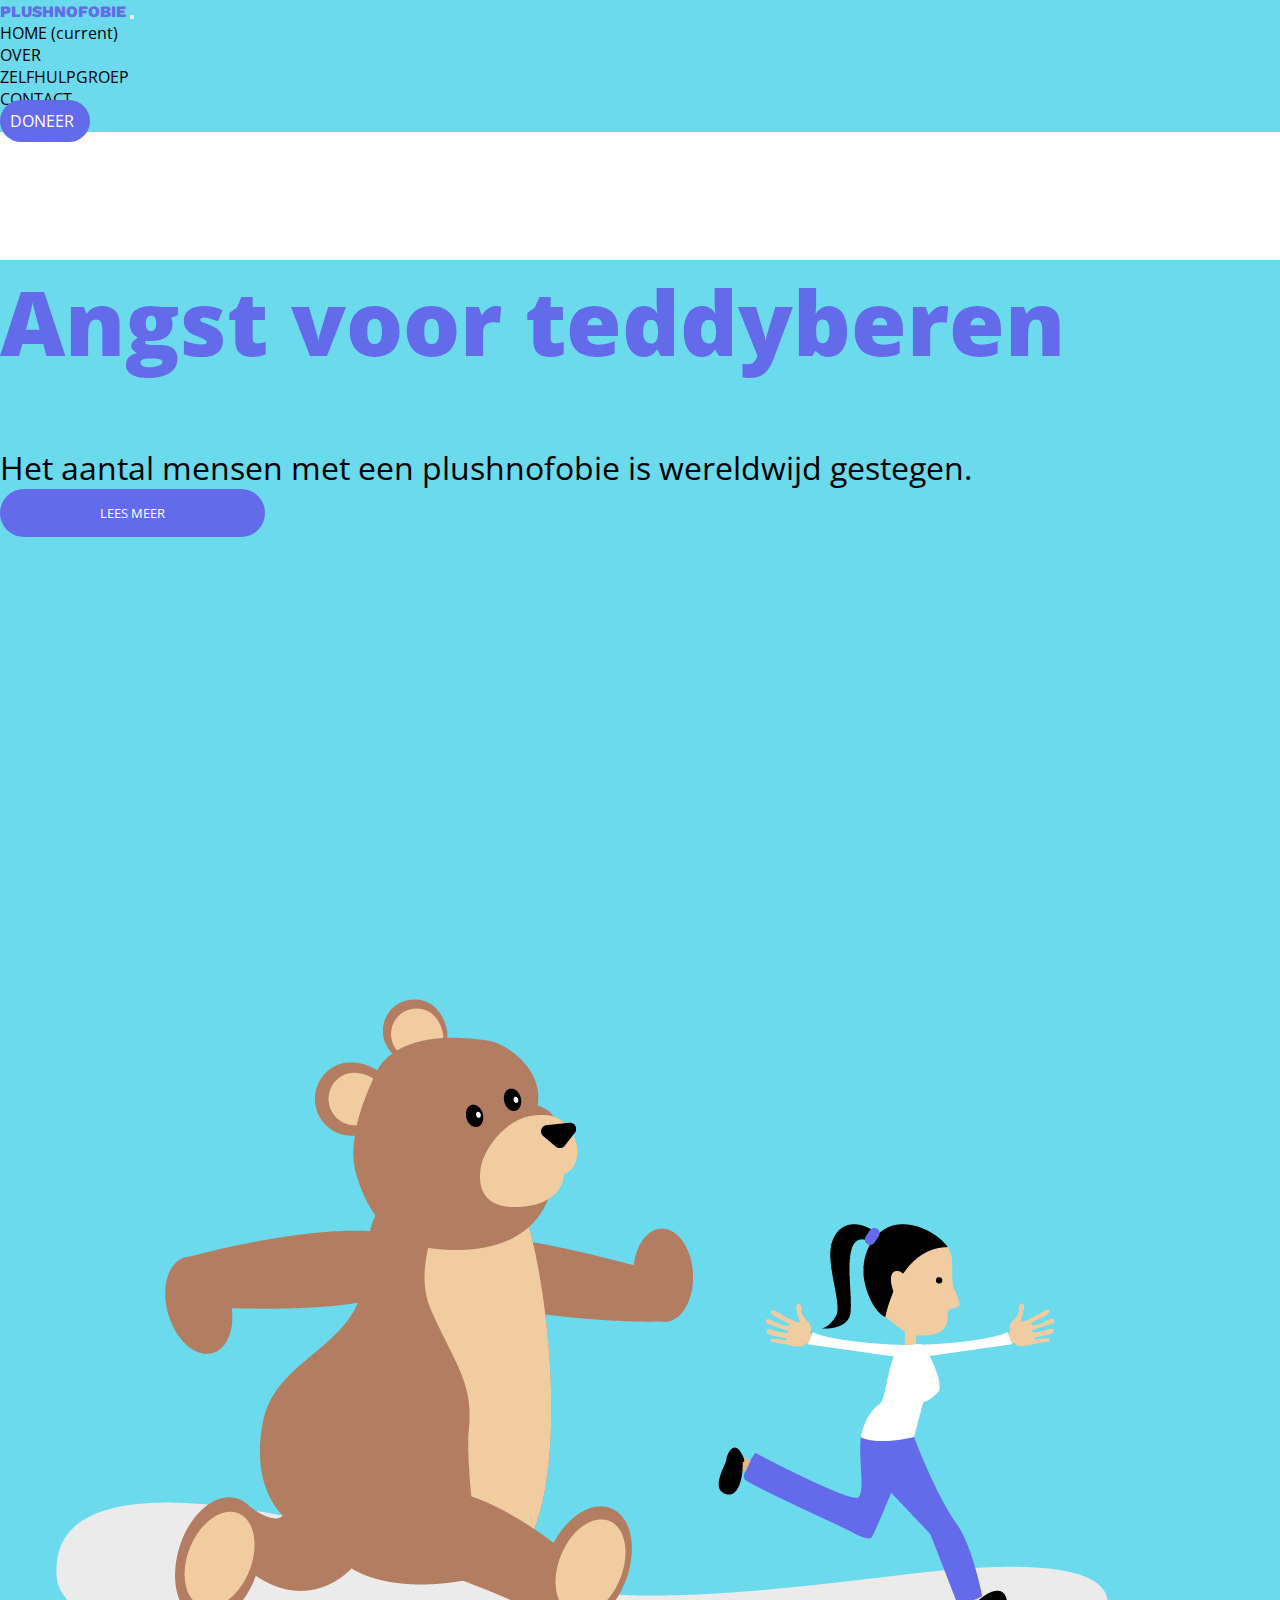
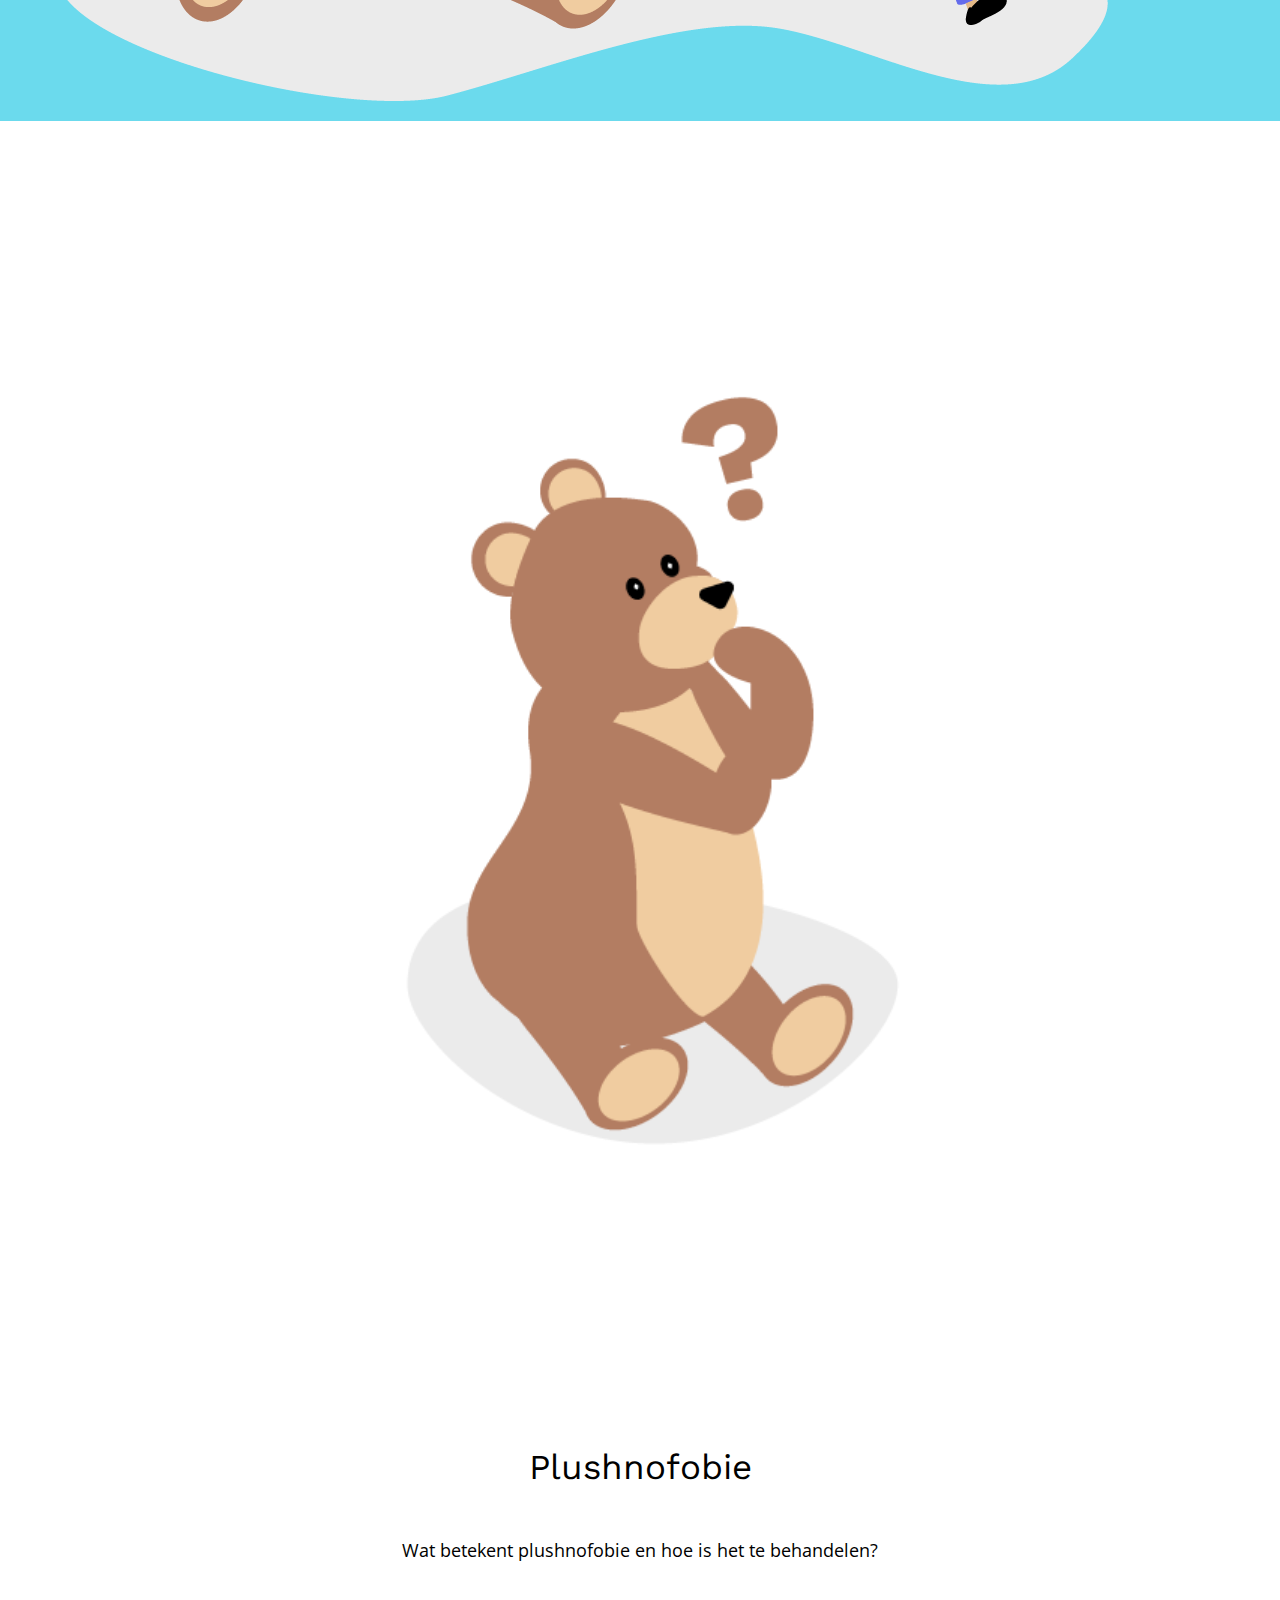
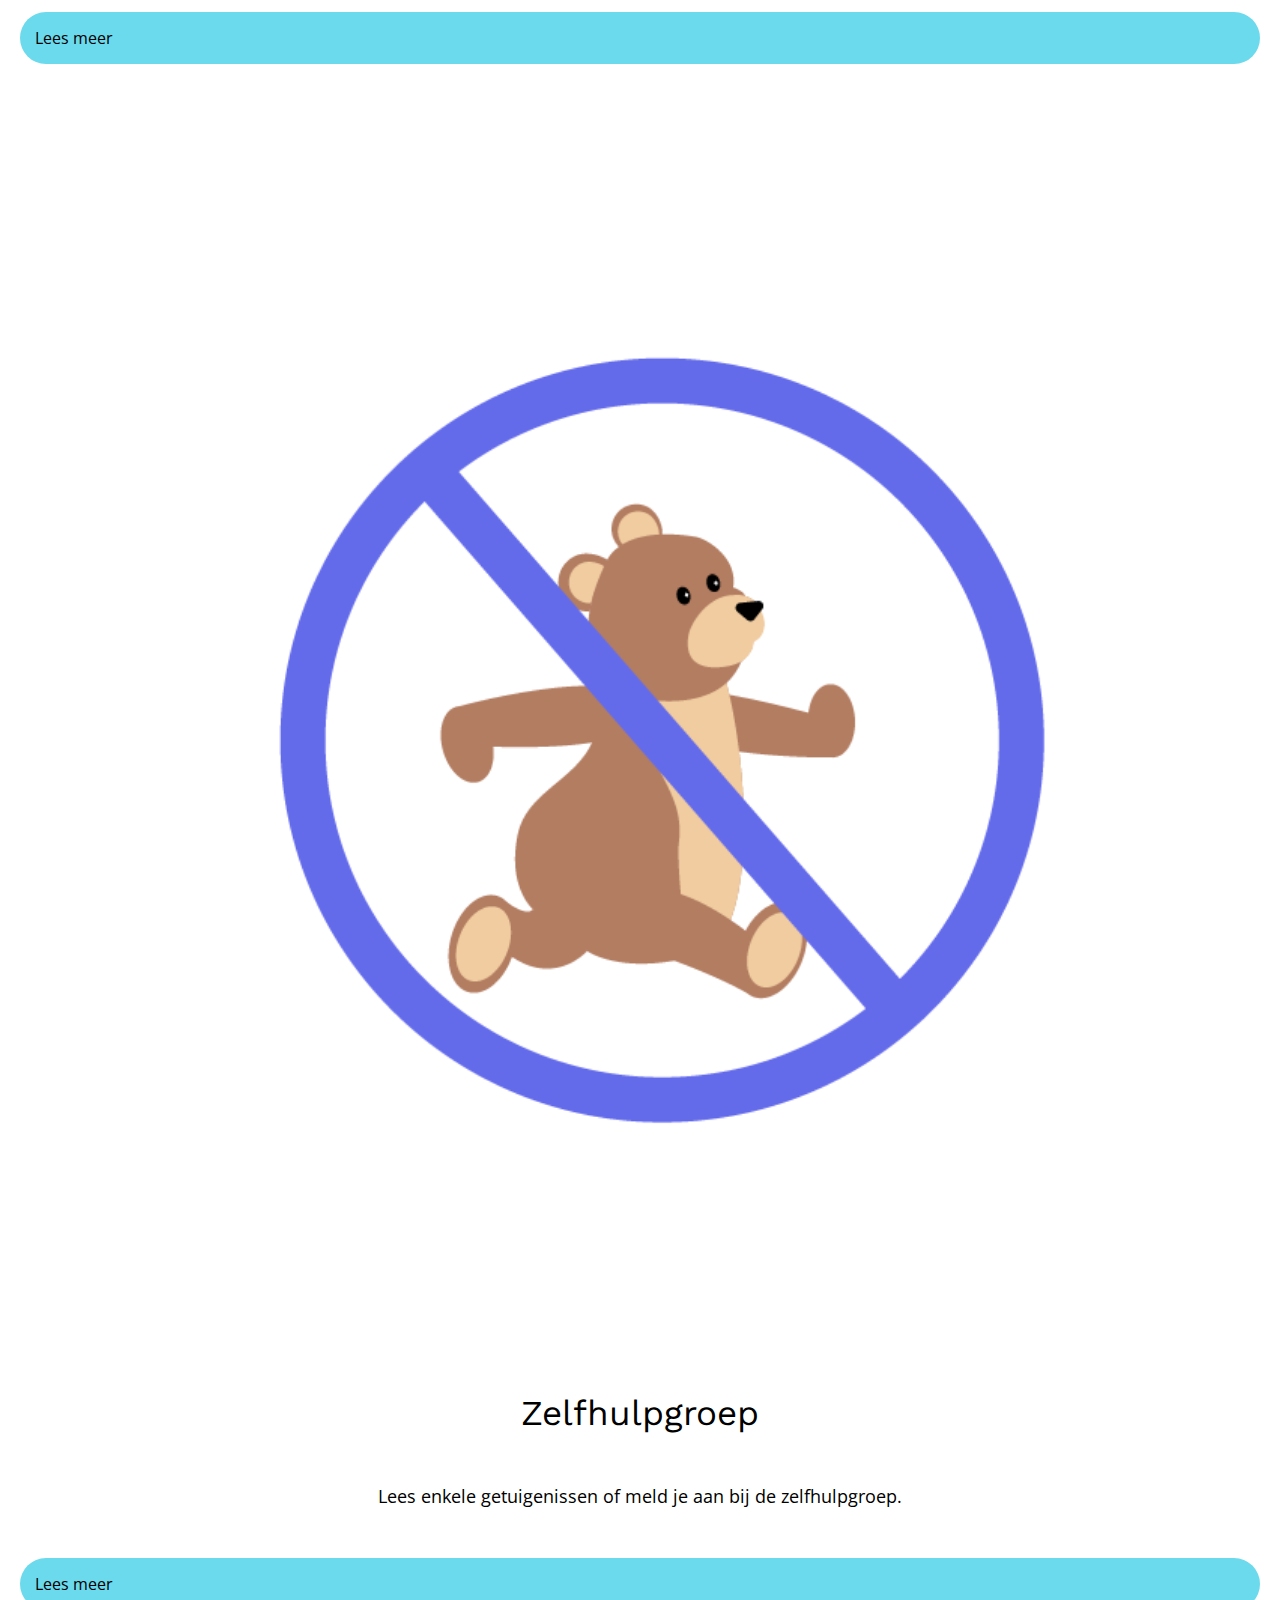
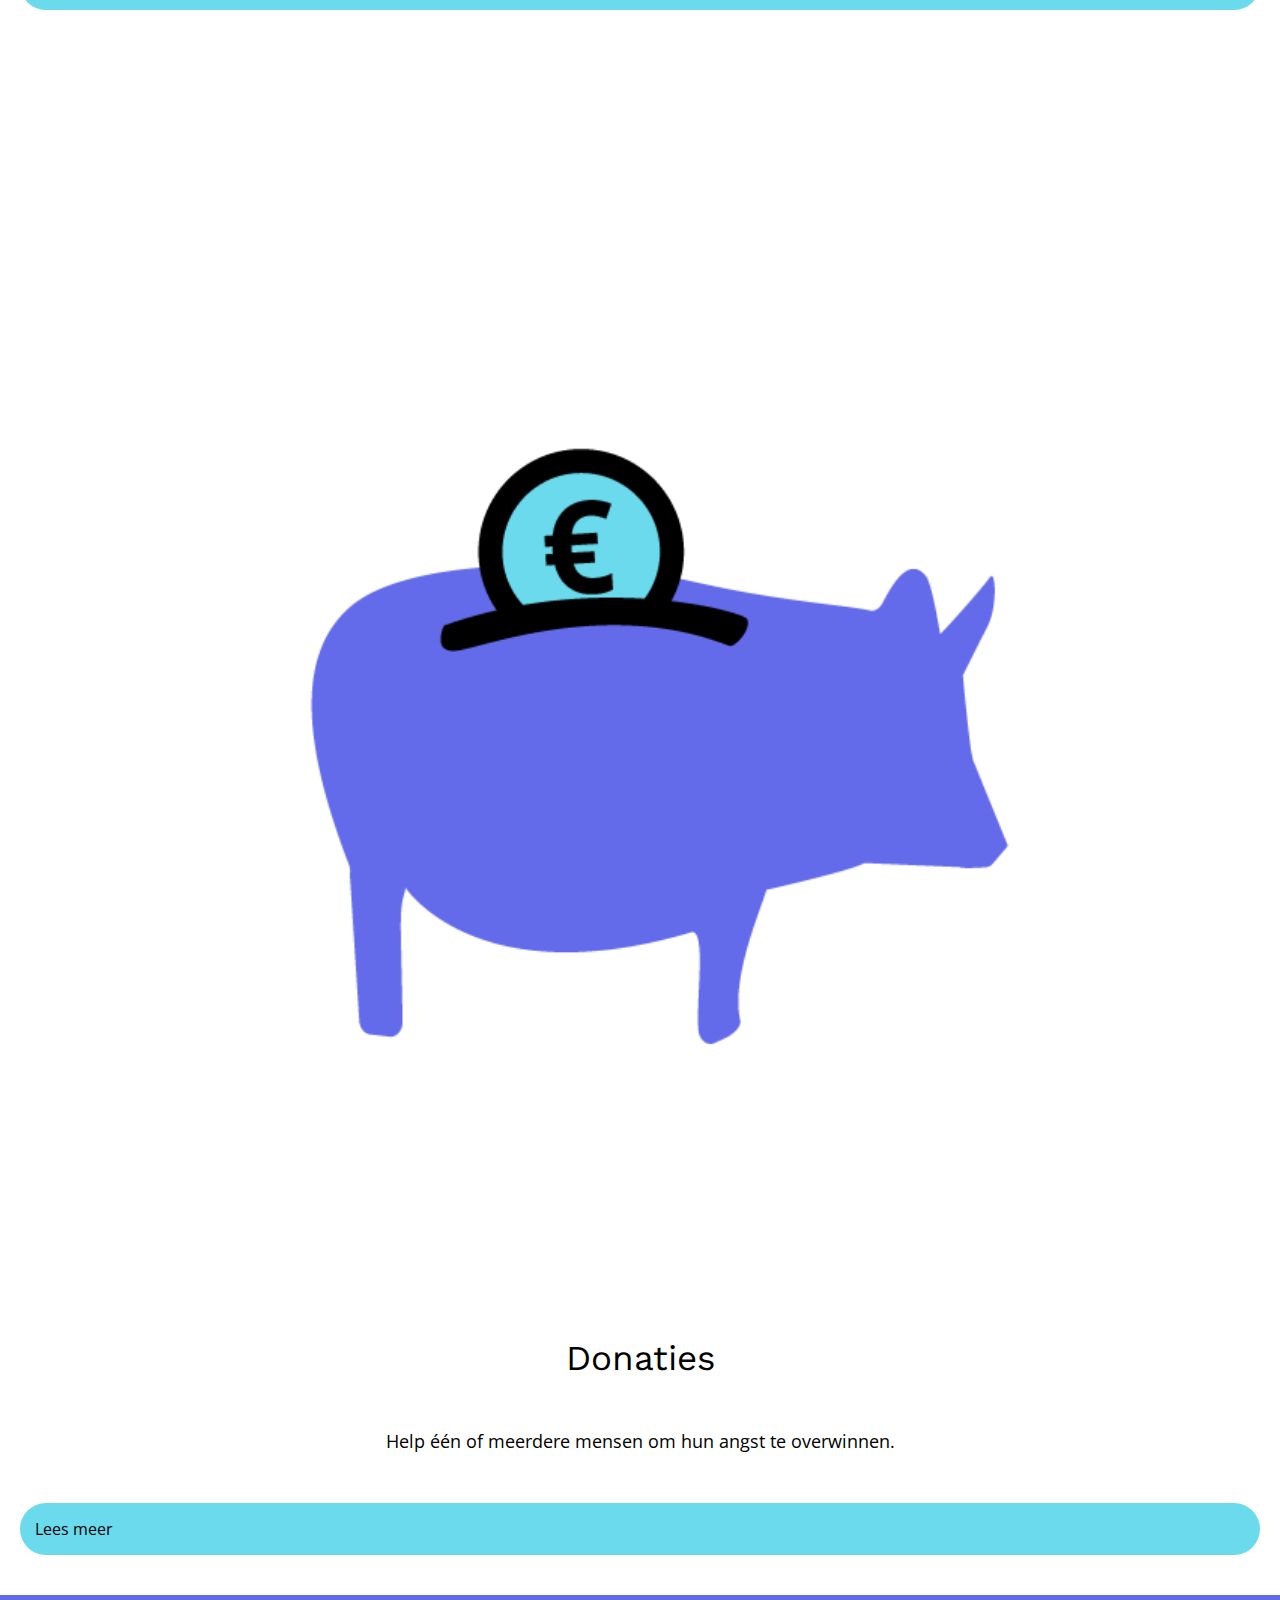
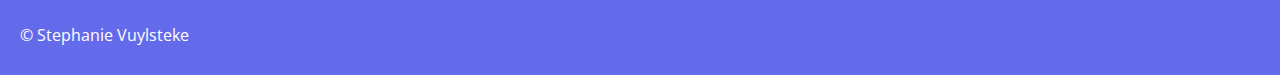
<file: index.html>
<!doctype html>
<html>

<head>
    <meta charset="UTF-8">

    <title>NMD II | Stephanie Vuylsteke</title>
    <meta name="viewport" content="width=device-width, initial-scale=1.0">
    <meta http-equiv="X-UA-Compatible" content="ie=edge">
    <!-- bootstrap 4 css -->
    <link rel="stylesheet" href="https://stackpath.bootstrapcdn.com/bootstrap/4.1.3/css/bootstrap.min.css" integrity="sha384-MCw98/SFnGE8fJT3GXwEOngsV7Zt27NXFoaoApmYm81iuXoPkFOJwJ8ERdknLPMO"
        crossorigin="anonymous">

    <!-- custom css -->
    <link rel="shortcut icon" href="assets/images/icons/favicon.ico">
    <link rel="stylesheet" href="https://use.fontawesome.com/releases/v5.0.13/css/all.css" integrity="sha384-DNOHZ68U8hZfKXOrtjWvjxusGo9WQnrNx2sqG0tfsghAvtVlRW3tvkXWZh58N9jp"
        crossorigin="anonymous">
    <link href="https://fonts.googleapis.com/css?family=Open+Sans:300,300i,400,400i,600,600i,700,700i,800|Oswald:200,300,400,500,600,700"
        rel="stylesheet">
    <link href="styles/style.css" rel="stylesheet" type="text/css">

    <!-- Javascript files-->
    <script src="https://ajax.googleapis.com/ajax/libs/jquery/3.3.1/jquery.min.js"></script>
    <script src="js/main.js"></script>

    <title>SCSS intro</title>
</head>

<body>


    <!-- navbar -->
    <div class="contact-section">
        <div class="container">
            <nav class="nav navbar-expand-lg navbar-light bg-light">
                <a class="navbar-brand" href="index.html">PLUSHNOFOBIE
                </a>
                <button class="navbar-toggler" type="button" data-toggle="collapse" data-target="#navbarSupportedContent"
                    aria-controls="navbarSupportedContent" aria-expanded="false" aria-label="Toggle navigation">
                    <span class="navbar-toggler-icon"></span>
                </button>

                <div class="collapse navbar-collapse" id="navbarSupportedContent">
                    <ul class="navbar-nav ml-auto">
                        <li class="nav-item">
                            <a class="nav-link" href="index.html">HOME <span class="sr-only">(current)</span></a>
                        </li>
                        <li class="nav-item">
                            <a class="nav-link" href="over.html">OVER</a>
                        </li>
                        <li class="nav-item">
                            <a class="nav-link" href="zelfhulpgroep.html">ZELFHULPGROEP</a>
                        </li>
                        <li class="nav-item">
                            <a class="nav-link" href="contact.html">CONTACT</a>
                        </li>
                        <li class="nav-item">
                            <a class="nav-link doneerknop" href="doneer.html">DONEER</a>
                        </li>
                    </ul>
                </div>
            </nav>
        </div>
    </div>

    <!-- header -->
    <div class="contact-section-home">
        <div class="container header">
            <div class="headerhome">
                <div class="row">
                    <div class="col-md-6 col-sm-12">
                        <h1><strong>Angst voor teddyberen</strong></h1>
                        <p class="h1ondertitel">Het aantal mensen met een plushnofobie is wereldwijd gestegen.</p>
                        <a href="over.html"><button type="button" class="leesmeer donkerblauw">LEES MEER</button></a>
                    </div>
                    <div class="col-md-6 col-sm-12">
                        <div class="imgheader">
                            <img src="images/home wit.png" alt="Teddybear running after a girl" class="img-fluid">
                        </div>
                    </div>
                </div>
            </div>
        </div>
    </div>

    <!-- begin rij 1 -->
    <div class="container cards">
        <div class="homepagina">
            <div class="row">
                <div class="col-md-4 col-sm-12">
                    <div class="card" style="width: 100%;">
                        <img class="card-img-top" src="images/eersteicoon_1 kopie.png" alt="Lees meer over de fobie">
                        <div class="card-body">
                            <p class="card-title">Plushnofobie</p>
                            <p class="card-text">Wat betekent plushnofobie en hoe is het te behandelen?</p>
                            <a href="over.html" class="btn btn-primary">Lees meer</a>
                        </div>
                    </div>
                </div>

                <div class="col-md-4 col-sm-12">

                    <div class="card" style="width: 100%;">
                        <img class="card-img-top" src="images/tweedeicoon.png" alt="Lees enkele getuigenissen">
                        <div class="card-body">
                            <p class="card-title">Zelfhulpgroep</p>
                            <p class="card-text">Lees enkele getuigenissen of meld je aan bij de zelfhulpgroep.</p>
                            <a href="zelfhulpgroep.html" class="btn btn-primary">Lees meer</a>
                        </div>
                    </div>
                </div>
                <div class="col-md-4 col-sm-12">

                    <div class="card" style="width: 100%;">
                        <img class="card-img-top" src="images/spaarvarken2.png" alt="Doneer">
                        <div class="card-body">
                            <p class="card-title">Donaties</p>
                            <p class="card-text">Help één of meerdere mensen om hun angst te overwinnen.</p>
                            <a href="doneer.html" class="btn btn-primary">Lees meer</a>
                        </div>
                    </div>
                </div>

            </div>
        </div>
    </div>


    <!-- footer 
  
-->

    <footer class="foeter">
        <div class="container">

            <div class="footer_container">
                <!-- <p class="linkerkant"> © Stephanie Vuylsteke</p> -->
                <div>© Stephanie Vuylsteke</div>
                <div>
                    <!-- <div class="rechterkant"> -->
                    <a href="https://www.facebook.com">
                        <i class="fab fa-facebook-f square"></i>
                    </a>
                    <a href="https://www.instagram.com">
                        <i class="fab fa-instagram "></i>
                    </a>
                    <!-- </div> -->
                </div>
            </div>
    </footer>
    </div>

    <div class="spacer"></div>

    <script src="https://code.jquery.com/jquery-3.3.1.slim.min.js" integrity="sha384-q8i/X+965DzO0rT7abK41JStQIAqVgRVzpbzo5smXKp4YfRvH+8abtTE1Pi6jizo"
        crossorigin="anonymous"></script>
    <script src="https://cdnjs.cloudflare.com/ajax/libs/popper.js/1.14.3/umd/popper.min.js" integrity="sha384-ZMP7rVo3mIykV+2+9J3UJ46jBk0WLaUAdn689aCwoqbBJiSnjAK/l8WvCWPIPm49"
        crossorigin="anonymous"></script>
    <script src="https://stackpath.bootstrapcdn.com/bootstrap/4.1.3/js/bootstrap.min.js" integrity="sha384-ChfqqxuZUCnJSK3+MXmPNIyE6ZbWh2IMqE241rYiqJxyMiZ6OW/JmZQ5stwEULTy"
        crossorigin="anonymous"></script>
</body>

</html>
</file>
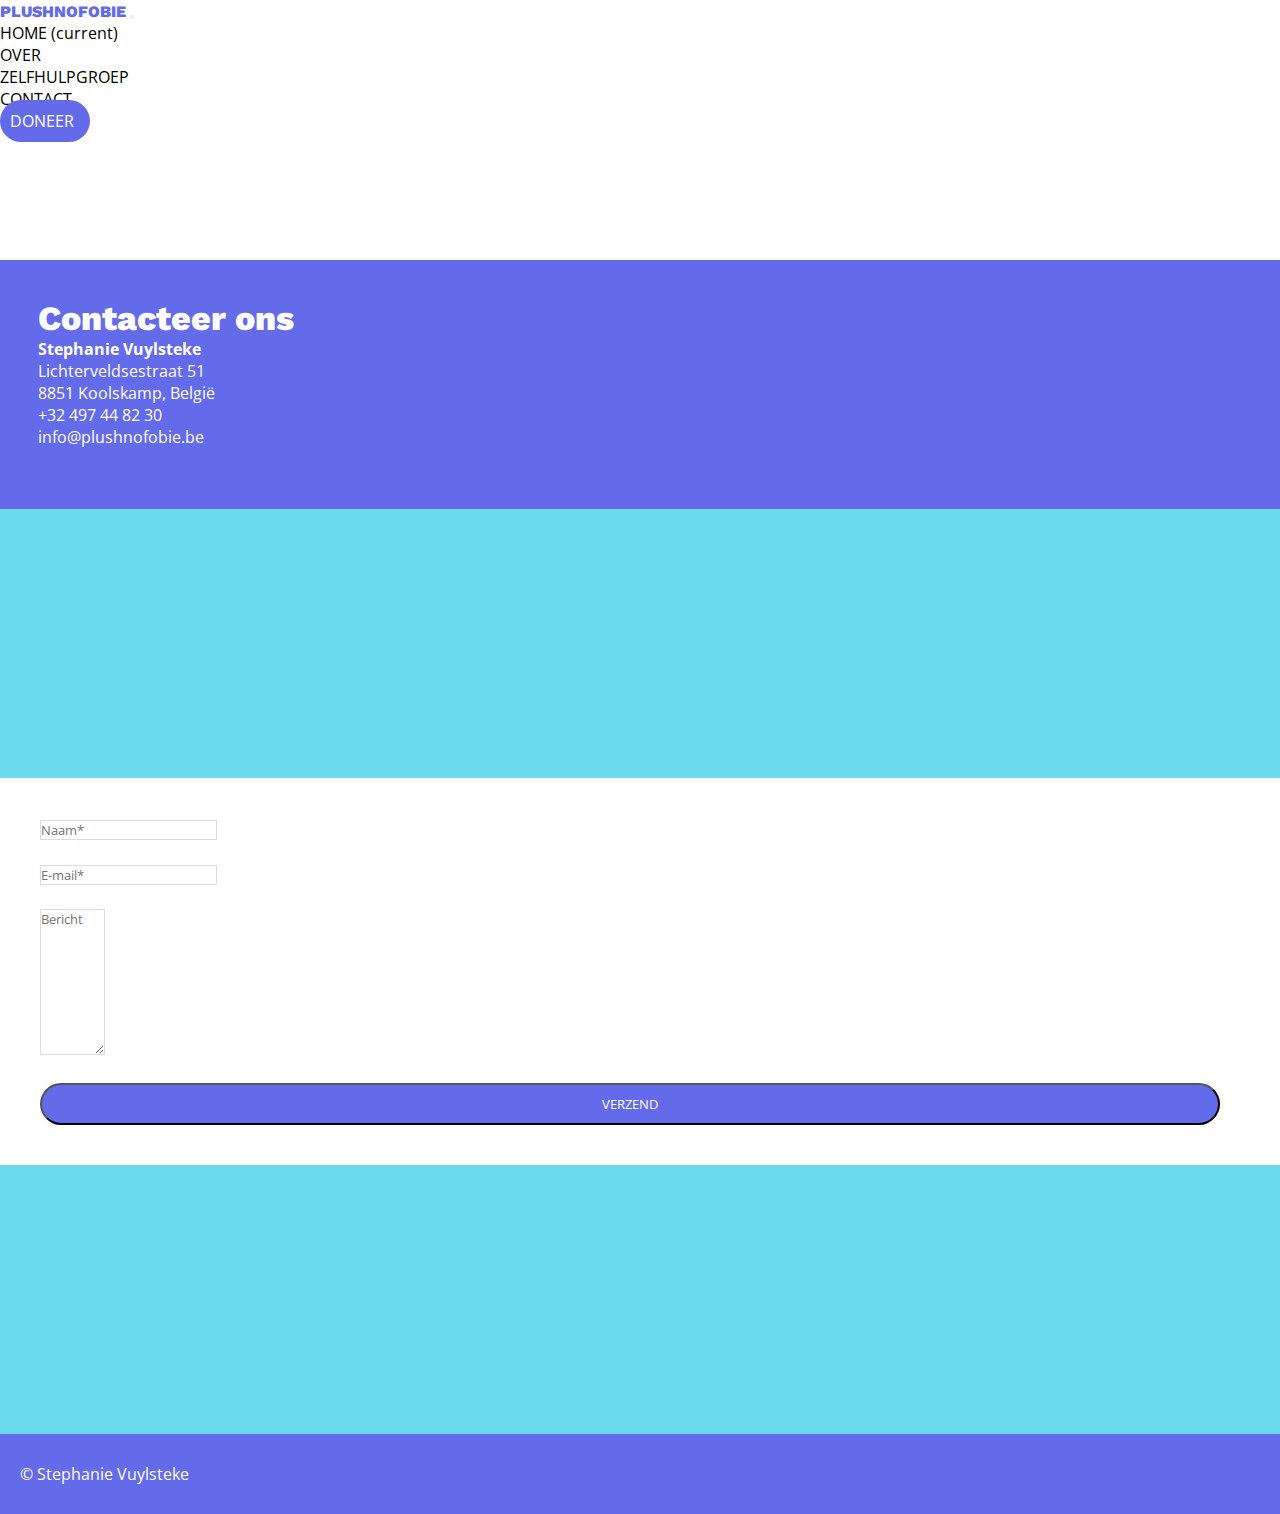
<file: contact.html>
<!doctype html>
<html>

<head>
    <meta charset="UTF-8">

    <title>NMD II | Stephanie Vuylsteke</title>
    <meta name="viewport" content="width=device-width, initial-scale=1.0">
    <meta http-equiv="X-UA-Compatible" content="ie=edge">
    <!-- bootstrap 4 css -->
    <link rel="stylesheet" href="https://stackpath.bootstrapcdn.com/bootstrap/4.1.3/css/bootstrap.min.css" integrity="sha384-MCw98/SFnGE8fJT3GXwEOngsV7Zt27NXFoaoApmYm81iuXoPkFOJwJ8ERdknLPMO"
        crossorigin="anonymous">

    <!-- custom css -->
    <link rel="shortcut icon" href="assets/images/icons/favicon.ico">
    <link rel="stylesheet" href="https://use.fontawesome.com/releases/v5.0.13/css/all.css" integrity="sha384-DNOHZ68U8hZfKXOrtjWvjxusGo9WQnrNx2sqG0tfsghAvtVlRW3tvkXWZh58N9jp"
        crossorigin="anonymous">
    <link href="https://fonts.googleapis.com/css?family=Open+Sans:300,300i,400,400i,600,600i,700,700i,800|Oswald:200,300,400,500,600,700"
        rel="stylesheet">
    <link href="styles/style.css" rel="stylesheet" type="text/css">


    <!-- Javascript files-->
    <script src="https://ajax.googleapis.com/ajax/libs/jquery/3.3.1/jquery.min.js"></script>
    <script src="js/main.js"></script>

    <title>SCSS intro</title>
</head>

<body>


    <!-- navbar  -->
    <div class="container">
        <nav class="navbar navbar-expand-lg navbar-light bg-light">
            <a class="navbar-brand" href="index.html">PLUSHNOFOBIE
            </a>
            <button class="navbar-toggler" type="button" data-toggle="collapse" data-target="#navbarSupportedContent"
                aria-controls="navbarSupportedContent" aria-expanded="false" aria-label="Toggle navigation">
                <span class="navbar-toggler-icon"></span>
            </button>

            <div class="collapse navbar-collapse" id="navbarSupportedContent">
                <ul class="navbar-nav ml-auto">
                    <li class="nav-item">
                        <a class="nav-link" href="index.html">HOME <span class="sr-only">(current)</span></a>
                    </li>
                    <li class="nav-item">
                        <a class="nav-link" href="over.html">OVER</a>
                    </li>
                    <li class="nav-item">
                        <a class="nav-link" href="zelfhulpgroep.html">ZELFHULPGROEP</a>
                    </li>
                    <li class="nav-item activetab">
                        <a class="nav-link" href="contact.html">CONTACT</a>
                    </li>
                    <li class="nav-item">
                        <a class="nav-link doneerknop" href="doneer.html">DONEER</a>
                    </li>
                </ul>
            </div>
        </nav>
    </div>

    <!-- form -->


    <div class="contact-section-back">
        <div class="container">
            <div class="row">
                <div class="col-md-6 col-sm-12 contact">
                    <div class="white">
                        <p class="witdik">Contacteer ons</p>
                        <b>Stephanie Vuylsteke</b><br>
                        Lichterveldsestraat 51<br>
                        8851 Koolskamp, België<br>
                        +32 497 44 82 30<br>
                        <a class="white" href="mailto:stephanie_vuylsteke@hotmail.com">info@plushnofobie.be</a><br><br></p>
                    </div>
                </div>
                <div class="col-md-6 col-sm-12 vakrechts">
                    <form method="post" id="contactform" name="contactform" class="contact-form clearfix" action="none">
                        <div class="form-group">
                            <input id="fname" name="Name" class="form-control input-lg" placeholder="Naam*" type="text">
                        </div>
                        <div class="form-group">
                            <input id="email" name="email" class="form-control input-lg" placeholder="E-mail*" type="email">
                        </div>
                        <div class="form-group">
                            <textarea cols="6" rows="8" id="comments" name="comments" class="form-control input-lg"
                                placeholder="Bericht"></textarea>
                        </div>
                      
                    </form>
                    <div class="form-group">
                        <input type="submit" name="btnSubmit" class="btn-verzend" value="VERZEND"/>
                    </div>
                </div>
            </div>
        </div>

        <!-- footer -->
        <footer class="foeter">
            <div class="container">

                <div class="footer_container">
                    <!-- <p class="linkerkant"> © Stephanie Vuylsteke</p> -->
                    <div>© Stephanie Vuylsteke</div>
                    <div>
                        <!-- <div class="rechterkant"> -->
                        <a href="https://www.facebook.com">
                            <i class="fab fa-facebook-f square"></i>
                        </a>
                        <a href="https://www.instagram.com">
                            <i class="fab fa-instagram "></i>
                        </a>
                        <!-- </div> -->
                    </div>
                </div>
        </footer>
    </div>

    <div class="spacer"></div>

    <script src="https://code.jquery.com/jquery-3.3.1.slim.min.js" integrity="sha384-q8i/X+965DzO0rT7abK41JStQIAqVgRVzpbzo5smXKp4YfRvH+8abtTE1Pi6jizo"
        crossorigin="anonymous"></script>
    <script src="https://cdnjs.cloudflare.com/ajax/libs/popper.js/1.14.3/umd/popper.min.js" integrity="sha384-ZMP7rVo3mIykV+2+9J3UJ46jBk0WLaUAdn689aCwoqbBJiSnjAK/l8WvCWPIPm49"
        crossorigin="anonymous"></script>
    <script src="https://stackpath.bootstrapcdn.com/bootstrap/4.1.3/js/bootstrap.min.js" integrity="sha384-ChfqqxuZUCnJSK3+MXmPNIyE6ZbWh2IMqE241rYiqJxyMiZ6OW/JmZQ5stwEULTy"
        crossorigin="anonymous"></script>
</body>

</html>
</file>
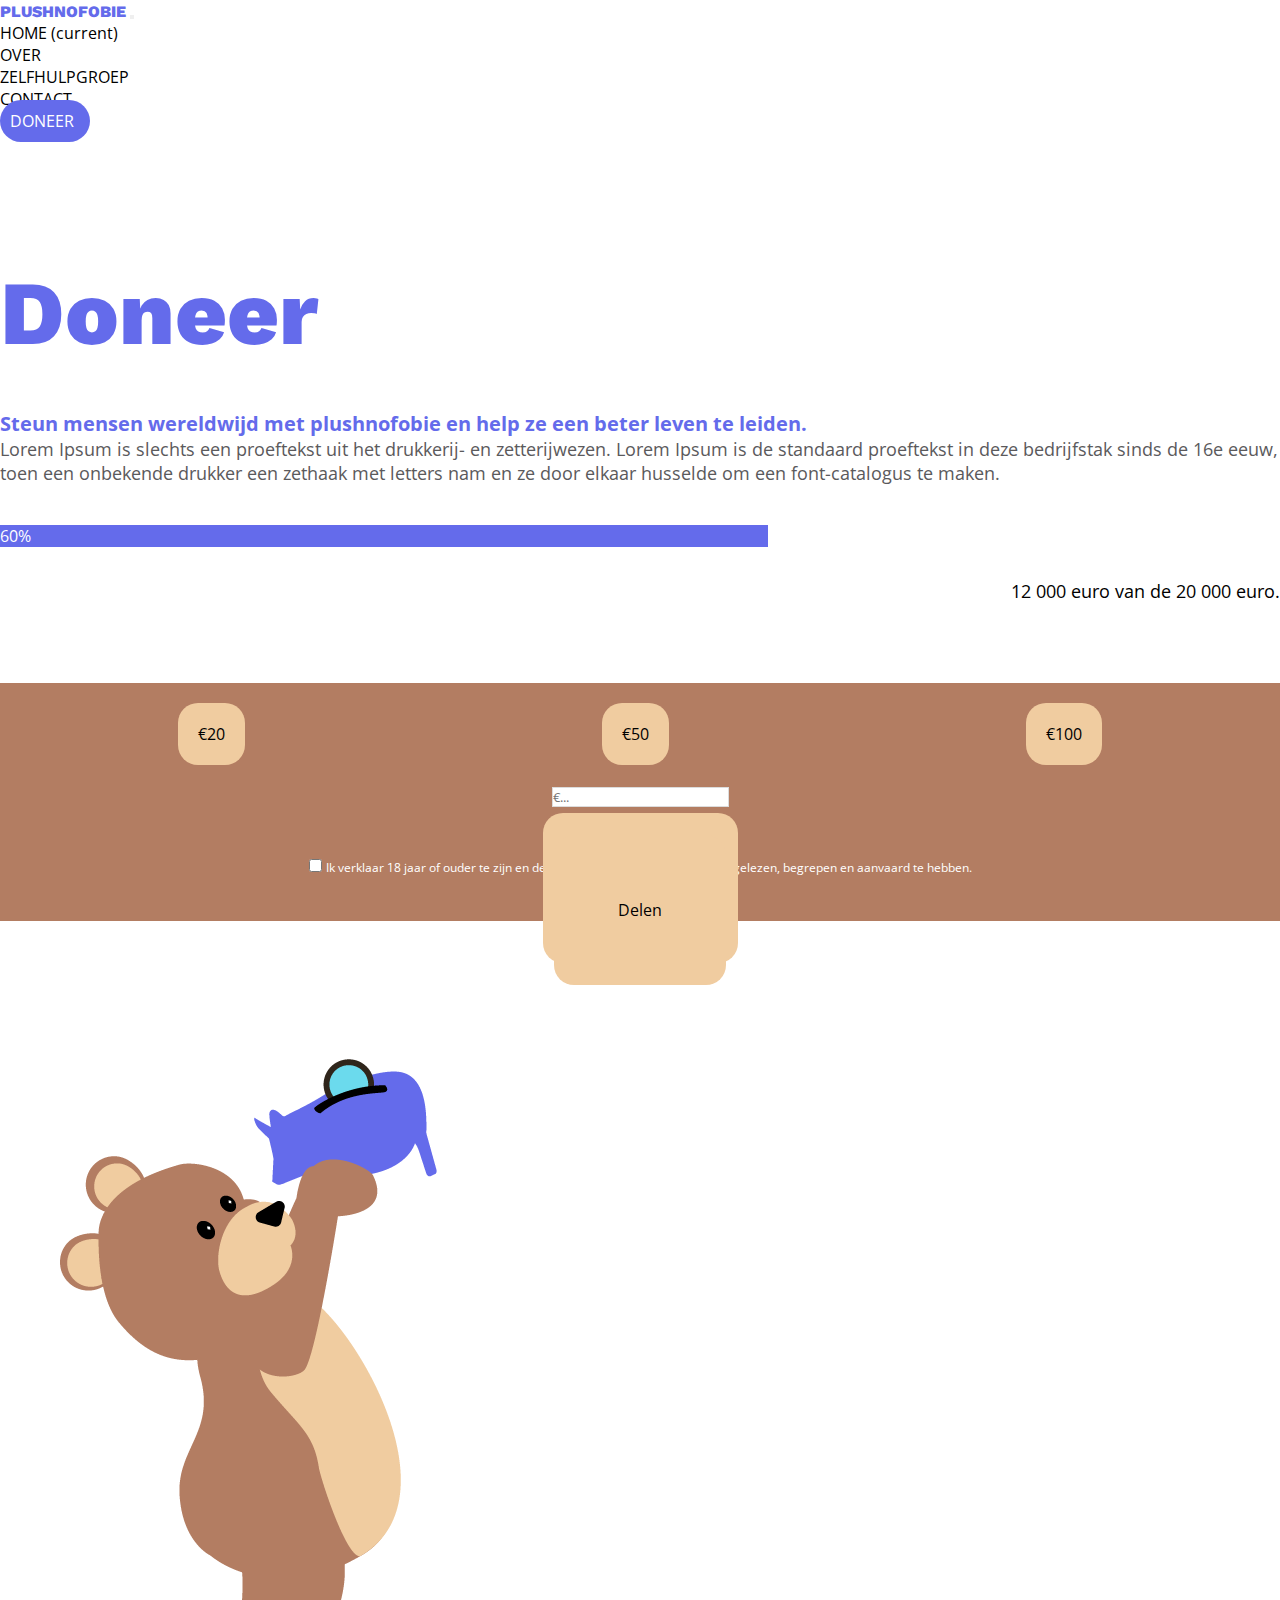
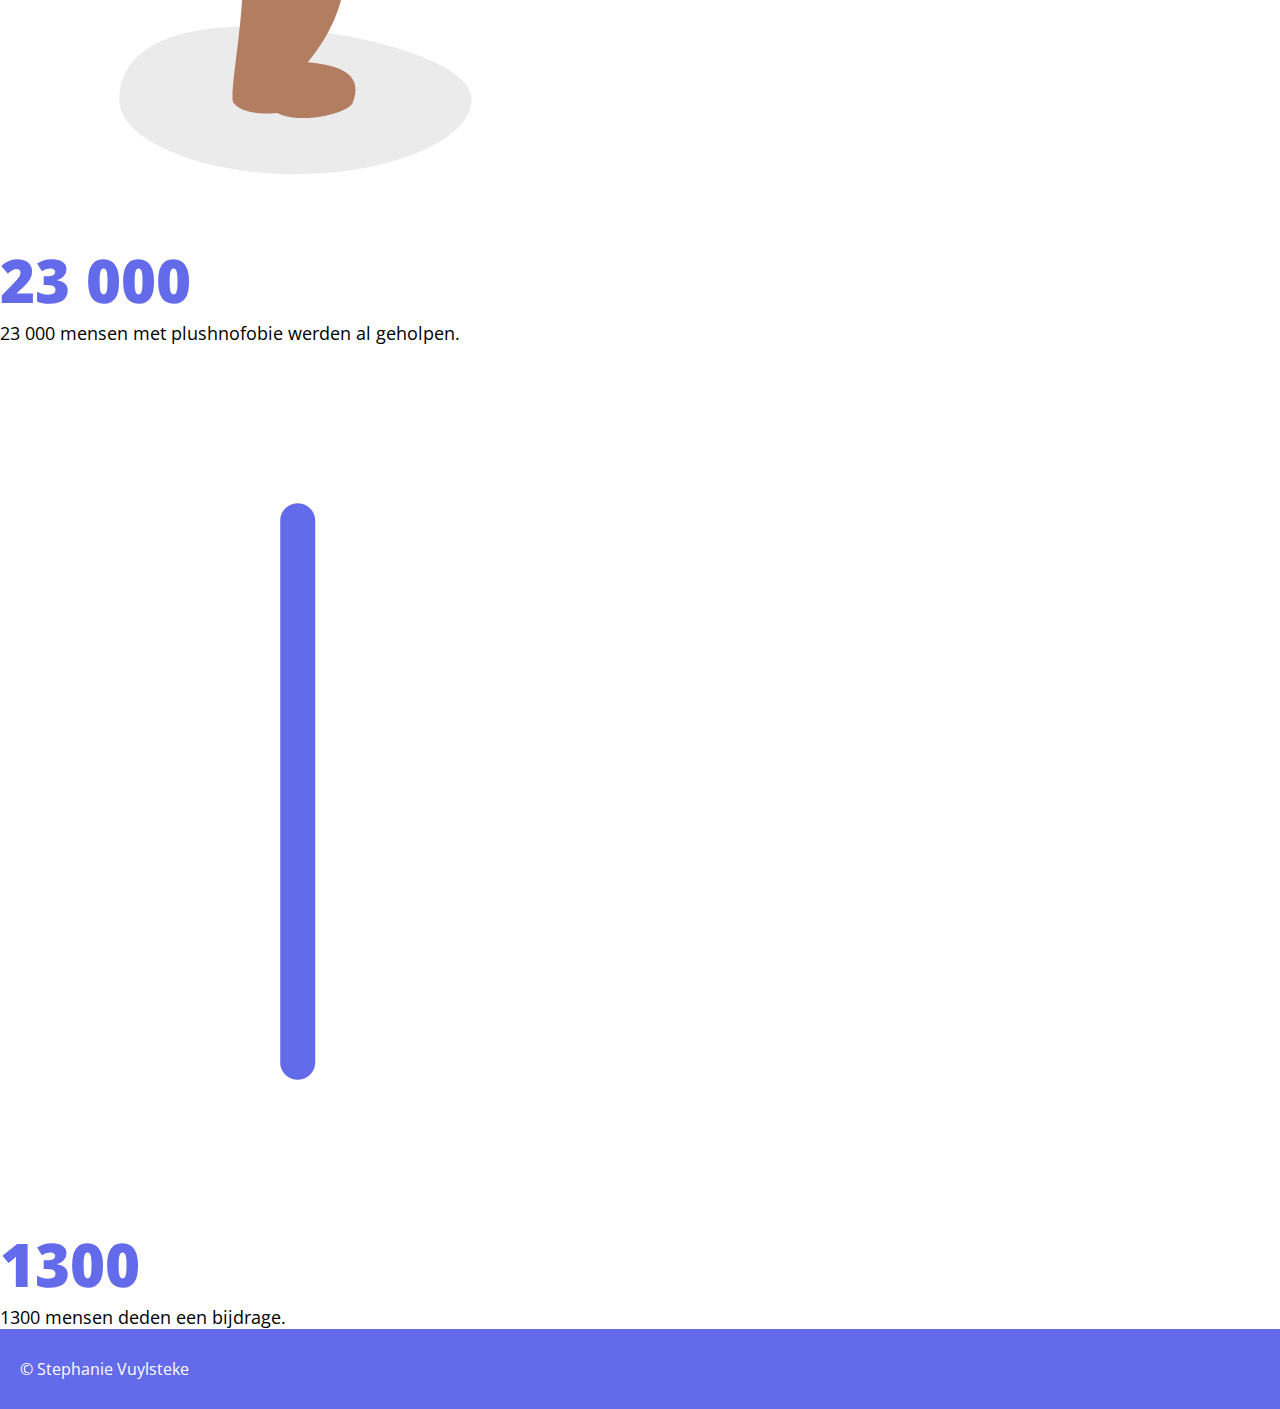
<file: doneer.html>
<!doctype html>
<html>

<head>
    <meta charset="UTF-8">

    <title>NMD II | Stephanie Vuylsteke</title>
    <meta name="viewport" content="width=device-width, initial-scale=1.0">
    <meta http-equiv="X-UA-Compatible" content="ie=edge">
    <!-- bootstrap 4 css -->
    <link rel="stylesheet" href="https://stackpath.bootstrapcdn.com/bootstrap/4.1.3/css/bootstrap.min.css" integrity="sha384-MCw98/SFnGE8fJT3GXwEOngsV7Zt27NXFoaoApmYm81iuXoPkFOJwJ8ERdknLPMO"
        crossorigin="anonymous">

    <!-- custom css -->
    <link rel="shortcut icon" href="assets/images/icons/favicon.ico">
    <link rel="stylesheet" href="https://use.fontawesome.com/releases/v5.0.13/css/all.css" integrity="sha384-DNOHZ68U8hZfKXOrtjWvjxusGo9WQnrNx2sqG0tfsghAvtVlRW3tvkXWZh58N9jp"
        crossorigin="anonymous">
    <link href="https://fonts.googleapis.com/css?family=Open+Sans:300,300i,400,400i,600,600i,700,700i,800|Oswald:200,300,400,500,600,700"
        rel="stylesheet">
    <link href="styles/style.css" rel="stylesheet" type="text/css">

    <!-- Javascript files-->
    <script src="https://ajax.googleapis.com/ajax/libs/jquery/3.3.1/jquery.min.js"></script>
    <script src="js/main.js"></script>

    <title>SCSS intro</title>
</head>

<body>


    <!-- navbar  -->
    <div class="container">

        <nav class="navbar navbar-expand-lg navbar-light bg-light">
            <a class="navbar-brand" href="index.html">PLUSHNOFOBIE
            </a>
            <button class="navbar-toggler" type="button" data-toggle="collapse" data-target="#navbarSupportedContent"
                aria-controls="navbarSupportedContent" aria-expanded="false" aria-label="Toggle navigation">
                <span class="navbar-toggler-icon"></span>
            </button>

            <div class="collapse navbar-collapse" id="navbarSupportedContent">
                <ul class="navbar-nav ml-auto">
                    <li class="nav-item">
                        <a class="nav-link" href="index.html">HOME <span class="sr-only">(current)</span></a>
                    </li>
                    <li class="nav-item">
                        <a class="nav-link" href="over.html">OVER</a>
                    </li>
                    <li class="nav-item">
                        <a class="nav-link" href="zelfhulpgroep.html">ZELFHULPGROEP</a>
                    </li>
                    <li class="nav-item">
                        <a class="nav-link" href="contact.html">CONTACT</a>
                    </li>
                    <li class="nav-item activetab">
                        <a class="nav-link doneerknop" href="doneer.html">DONEER</a>
                    </li>
                </ul>
            </div>
        </nav>
    </div>


    <!--   -->

    <div class="container donatie">
        <div class="row spac">
            <div class="col-md-6 col-sm-12">
                <div class="linkerkolom">
                    <h1>Doneer</h1>
                    <p class="titel">Steun mensen wereldwijd met plushnofobie en help ze een beter leven te leiden.</p>
                    <p class="pdonatie">Lorem Ipsum is slechts een proeftekst uit het drukkerij- en zetterijwezen.
                        Lorem Ipsum is de standaard proeftekst in deze bedrijfstak sinds de 16e eeuw, toen een
                        onbekende drukker een
                        zethaak met letters nam en ze door elkaar husselde om een font-catalogus te maken. </p>
                    <div class="progress">
                        <div class="progress-bar" role="progressbar" style="width: 60%;" aria-valuenow="60"
                            aria-valuemin="0" aria-valuemax="100">60%</div>
                    </div>
                    <p class="right">12 000 euro van de 20 000 euro.</p>
                </div>
            </div>
            <div class="col-md-1">
            </div>

            <div class="col-md-5 col-sm-12 achtergrondkl">
                <div class="next">
                <a class=" btn-doneer" href="doneer.html" role="button">€20</a>
                <a class=" btn-doneer" href="doneer.html" role="button">€50</a>
                <a class=" btn-doneer" href="doneer.html" role="button">€100</a>
            </div>
                <input type="naam" class="form-control" id="naam" placeholder="€...">
                <div class="form-check">
                    <input class="form-check-input" type="checkbox" value="" id="defaultCheck1">
                    <label class="form-check-label" for="defaultCheck1">
                        Ik wens anoniem te blijven
                    </label>
                </div>
                <div class="form-check">
                    <input class="form-check-input" type="checkbox" value="" id="defaultCheck1">
                    <label class="form-check-label" for="defaultCheck1">
                        Ik verklaar 18 jaar of ouder te zijn en de
                        algemene gebruiksvoorwaarden
                        gelezen, begrepen en aanvaard te
                        hebben. </label>
                </div>
                <div class="row">
                    <a href="doneer.html" class="btn btn-doneerform">Doneren</a>
                </div>
                <div class="row">
                    <a href="doneer.html" class="btn btn-doneerform">Delen</a>
                </div>
            </div>
        </div>




        <div class="row">
            <div class="col-md-4 col-sm-12">
                <img src="images/doneer2_2.png" alt="Teddybear running after a girl" class="img-fluid">
            </div>
            <div class="col-md-3 pad">
                <p class="cijfer">23 000</p>
                <p>23 000 mensen met plushnofobie werden al geholpen. </p>
            </div>
            <div class="col-md-2">
                <div class="streep">
                    <img src="images/streep kopie.png" alt="Teddybear running after a girl" class="img-fluid">
                </div>
            </div>

            <div class="col-md-3 pad" id="stripe">
                <p class="cijfer">1300</p>
                <p>1300 mensen deden een bijdrage. </p>
            </div>
        </div>

    </div>


    <!-- footer 
-->
    <footer class="foeter">
        <div class="container">

            <div class="footer_container">
                <!-- <p class="linkerkant"> © Stephanie Vuylsteke</p> -->
                <div>© Stephanie Vuylsteke</div>
                <div>
                    <!-- <div class="rechterkant"> -->
                    <a href="https://www.facebook.com">
                        <i class="fab fa-facebook-f square"></i>
                    </a>
                    <a href="https://www.instagram.com">
                        <i class="fab fa-instagram "></i>
                    </a>
                    <!-- </div> -->
                </div>
            </div>
    </footer>
    </div>


    <div class="spacer"></div>

    <script src="https://code.jquery.com/jquery-3.3.1.slim.min.js" integrity="sha384-q8i/X+965DzO0rT7abK41JStQIAqVgRVzpbzo5smXKp4YfRvH+8abtTE1Pi6jizo"
        crossorigin="anonymous"></script>
    <script src="https://cdnjs.cloudflare.com/ajax/libs/popper.js/1.14.3/umd/popper.min.js" integrity="sha384-ZMP7rVo3mIykV+2+9J3UJ46jBk0WLaUAdn689aCwoqbBJiSnjAK/l8WvCWPIPm49"
        crossorigin="anonymous"></script>
    <script src="https://stackpath.bootstrapcdn.com/bootstrap/4.1.3/js/bootstrap.min.js" integrity="sha384-ChfqqxuZUCnJSK3+MXmPNIyE6ZbWh2IMqE241rYiqJxyMiZ6OW/JmZQ5stwEULTy"
        crossorigin="anonymous"></script>
</body>

</html>
</file>
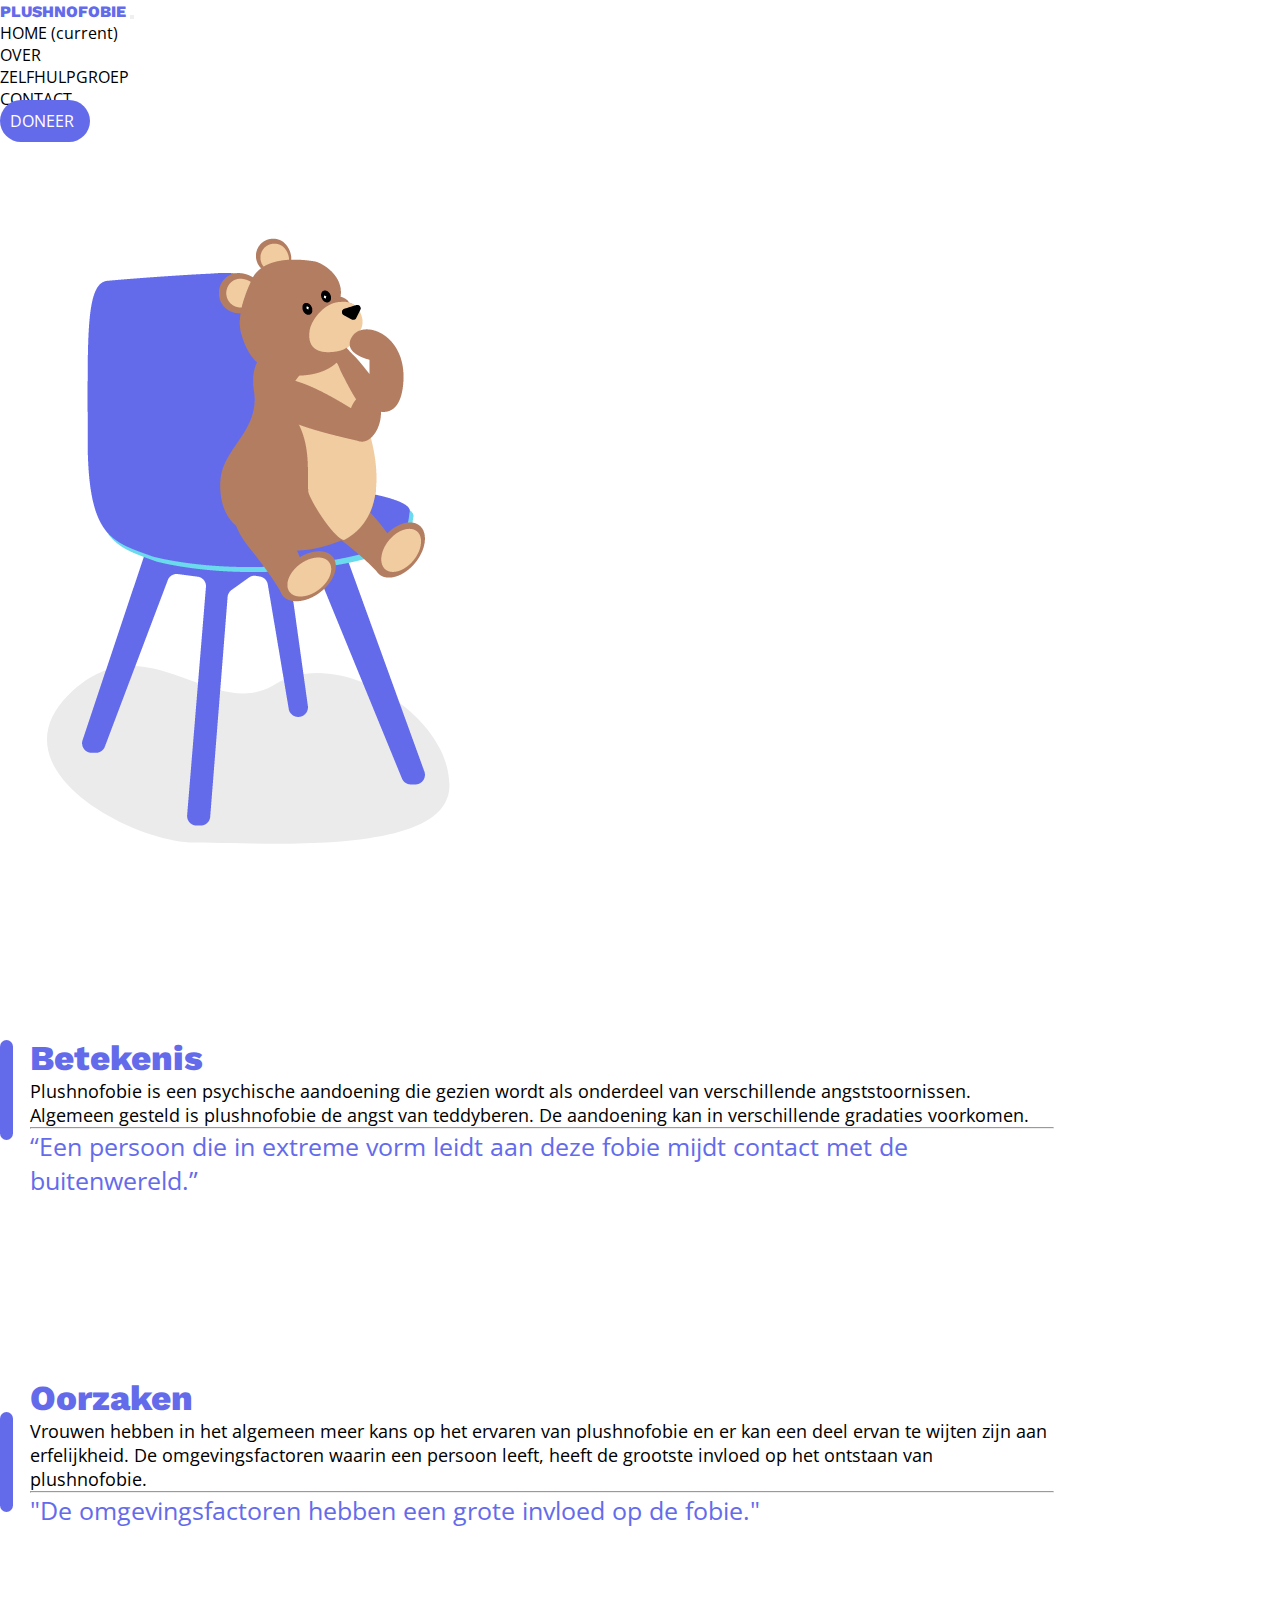
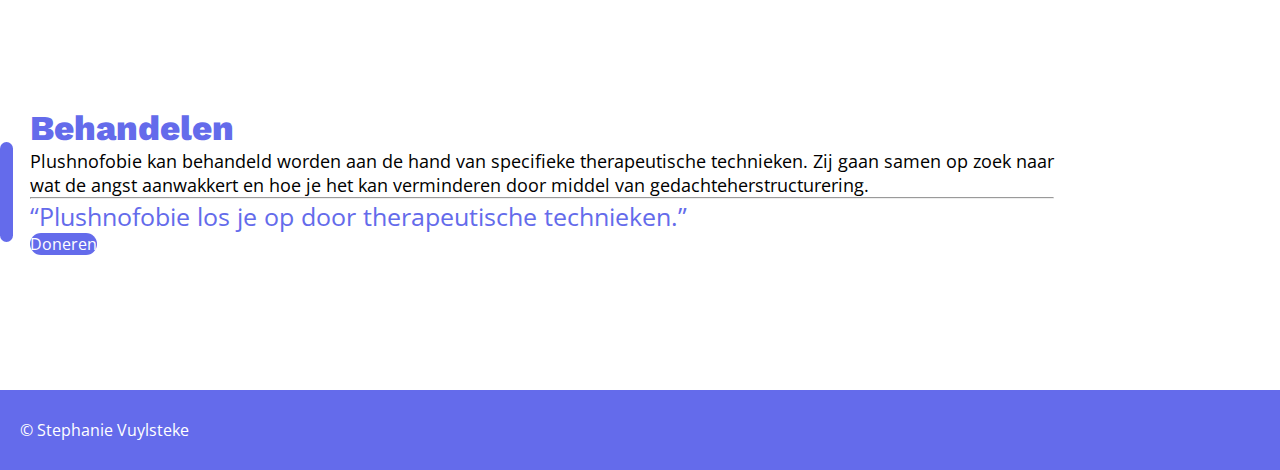
<file: over.html>
<!doctype html>
<html>

<head>
    <meta charset="UTF-8">

    <title>NMD II | Stephanie Vuylsteke</title>
    <meta name="viewport" content="width=device-width, initial-scale=1.0">
    <meta http-equiv="X-UA-Compatible" content="ie=edge">
    <!-- bootstrap 4 css -->
    <link rel="stylesheet" href="https://stackpath.bootstrapcdn.com/bootstrap/4.1.3/css/bootstrap.min.css" integrity="sha384-MCw98/SFnGE8fJT3GXwEOngsV7Zt27NXFoaoApmYm81iuXoPkFOJwJ8ERdknLPMO"
        crossorigin="anonymous">

    <!-- custom css -->
    <link rel="shortcut icon" href="assets/images/icons/favicon.ico">
    <link rel="stylesheet" href="https://use.fontawesome.com/releases/v5.0.13/css/all.css" integrity="sha384-DNOHZ68U8hZfKXOrtjWvjxusGo9WQnrNx2sqG0tfsghAvtVlRW3tvkXWZh58N9jp"
        crossorigin="anonymous">
    <link href="https://fonts.googleapis.com/css?family=Open+Sans:300,300i,400,400i,600,600i,700,700i,800|Oswald:200,300,400,500,600,700"
        rel="stylesheet">
    <link href="styles/style.css" rel="stylesheet" type="text/css">

    <!-- Javascript files-->
    <script src="https://ajax.googleapis.com/ajax/libs/jquery/3.3.1/jquery.min.js"></script>
    <script src="js/main.js"></script>

    <title>SCSS intro</title>
</head>

<body>


    <!-- navbar  -->
    <div class="container">
        <nav class="navbar navbar-expand-lg navbar-light bg-light">
            <a class="navbar-brand" href="index.html">PLUSHNOFOBIE
            </a>
            <button class="navbar-toggler" type="button" data-toggle="collapse" data-target="#navbarSupportedContent"
                aria-controls="navbarSupportedContent" aria-expanded="false" aria-label="Toggle navigation">
                <span class="navbar-toggler-icon"></span>
            </button>

            <div class="collapse navbar-collapse" id="navbarSupportedContent">
                <ul class="navbar-nav ml-auto">
                    <li class="nav-item">
                        <a class="nav-link" href="index.html">HOME <span class="sr-only">(current)</span></a>
                    </li>
                    <li class="nav-item">
                        <a class="nav-link" href="over.html">OVER</a>
                    </li>
                    <li class="nav-item">
                        <a class="nav-link" href="zelfhulpgroep.html">ZELFHULPGROEP</a>
                    </li>
                    <li class="nav-item">
                        <a class="nav-link" href="contact.html">CONTACT</a>
                    </li>
                    <li class="nav-item">
                        <a class="nav-link doneerknop" href="doneer.html">DONEER</a>
                    </li>
                </ul>
            </div>
        </nav>
    </div>

    <!-- cards  -->

    <div class="container cards">

        <div class="row">
            <div class="col-md-5 col-sm-12">
                <img class="card-img-top over" src="images/over.png" alt="Teddybeer denkt na">
            </div>
            <div class="col-md-7 col-sm-12">
                <div class="card-body">
                    <div class="hoofdkolom">
                        <div class="kleurvlak">
                        </div>
                        <div class="tekstvlak">
                            <p class="card-titel betekenis">Betekenis</p>
                            <p class="uitleg">Plushnofobie is een psychische aandoening die gezien wordt als
                                onderdeel van verschillende angststoornissen. Algemeen gesteld is plushnofobie
                                de angst van teddyberen. De aandoening kan in verschillende gradaties
                                voorkomen.
                                <hr>
                            </p>
                            <p class="quote">“Een persoon die in extreme vorm leidt aan deze fobie mijdt
                                contact met de buitenwereld.”</p>
                        </div>
                    </div>
                </div>
            </div>
        </div>

        <div class="row">
            <div class="col-md-6 col-sm-12">
                <div class="card-body">
                    <div class=" hoofdkolom">
                        <div class="kleurvlak"></div>
                        <div class="tekstvlak">
                            <h3 class="card-titel">Oorzaken</h3>
                            <p class="uitleg">Vrouwen hebben in het algemeen meer kans op het ervaren van
                                plushnofobie en er kan een deel ervan te wijten zijn aan erfelijkheid. De
                                omgevingsfactoren waarin een persoon leeft, heeft de grootste invloed op het
                                ontstaan van plushnofobie.
                                <hr>
                            </p>
                            <p class="quote">"De omgevingsfactoren hebben een grote invloed op de fobie."</p>
                        </div>
                    </div>
                </div>
            </div>



            <div class="col-md-6 col-sm-12">
                <div class="card-body">
                    <div class="hoofdkolom">
                        <div class="kleurvlak"></div>
                        <div class="tekstvlak">
                            <h3 class="card-titel">Behandelen</h3>
                            <p class="uitleg">Plushnofobie kan behandeld worden aan de hand van specifieke
                                therapeutische technieken. Zij gaan samen op zoek naar wat de angst
                                aanwakkert en hoe je het kan verminderen door middel van gedachteherstructurering.
                                <hr>
                            </p>
                            <p class="quote">“Plushnofobie los je op door therapeutische technieken.”</p>
                            <a href="doneer.html" class="btn btn-primary-doneer">Doneren</a>
                        </div>
                    </div>
                </div>
            </div>
        </div>
    </div>

    <!-- footer -->
    <footer class="foeter">
            <div class="container">

        <div class="footer_container">
            <!-- <p class="linkerkant"> © Stephanie Vuylsteke</p> -->
            <div>© Stephanie Vuylsteke</div>
            <div>
                <!-- <div class="rechterkant"> -->
                <a href="https://www.facebook.com">
                    <i class="fab fa-facebook-f square"></i>
                </a>
                <a href="https://www.instagram.com">
                    <i class="fab fa-instagram "></i>
                </a>
                <!-- </div> -->
            </div>
        </div>
    </footer>
</div>



    <!--  -->

    <div class="spacer"></div>

    <script src="https://code.jquery.com/jquery-3.3.1.slim.min.js" integrity="sha384-q8i/X+965DzO0rT7abK41JStQIAqVgRVzpbzo5smXKp4YfRvH+8abtTE1Pi6jizo"
        crossorigin="anonymous"></script>
    <script src="https://cdnjs.cloudflare.com/ajax/libs/popper.js/1.14.3/umd/popper.min.js" integrity="sha384-ZMP7rVo3mIykV+2+9J3UJ46jBk0WLaUAdn689aCwoqbBJiSnjAK/l8WvCWPIPm49"
        crossorigin="anonymous"></script>
    <script src="https://stackpath.bootstrapcdn.com/bootstrap/4.1.3/js/bootstrap.min.js" integrity="sha384-ChfqqxuZUCnJSK3+MXmPNIyE6ZbWh2IMqE241rYiqJxyMiZ6OW/JmZQ5stwEULTy"
        crossorigin="anonymous"></script>

</body>
</file>
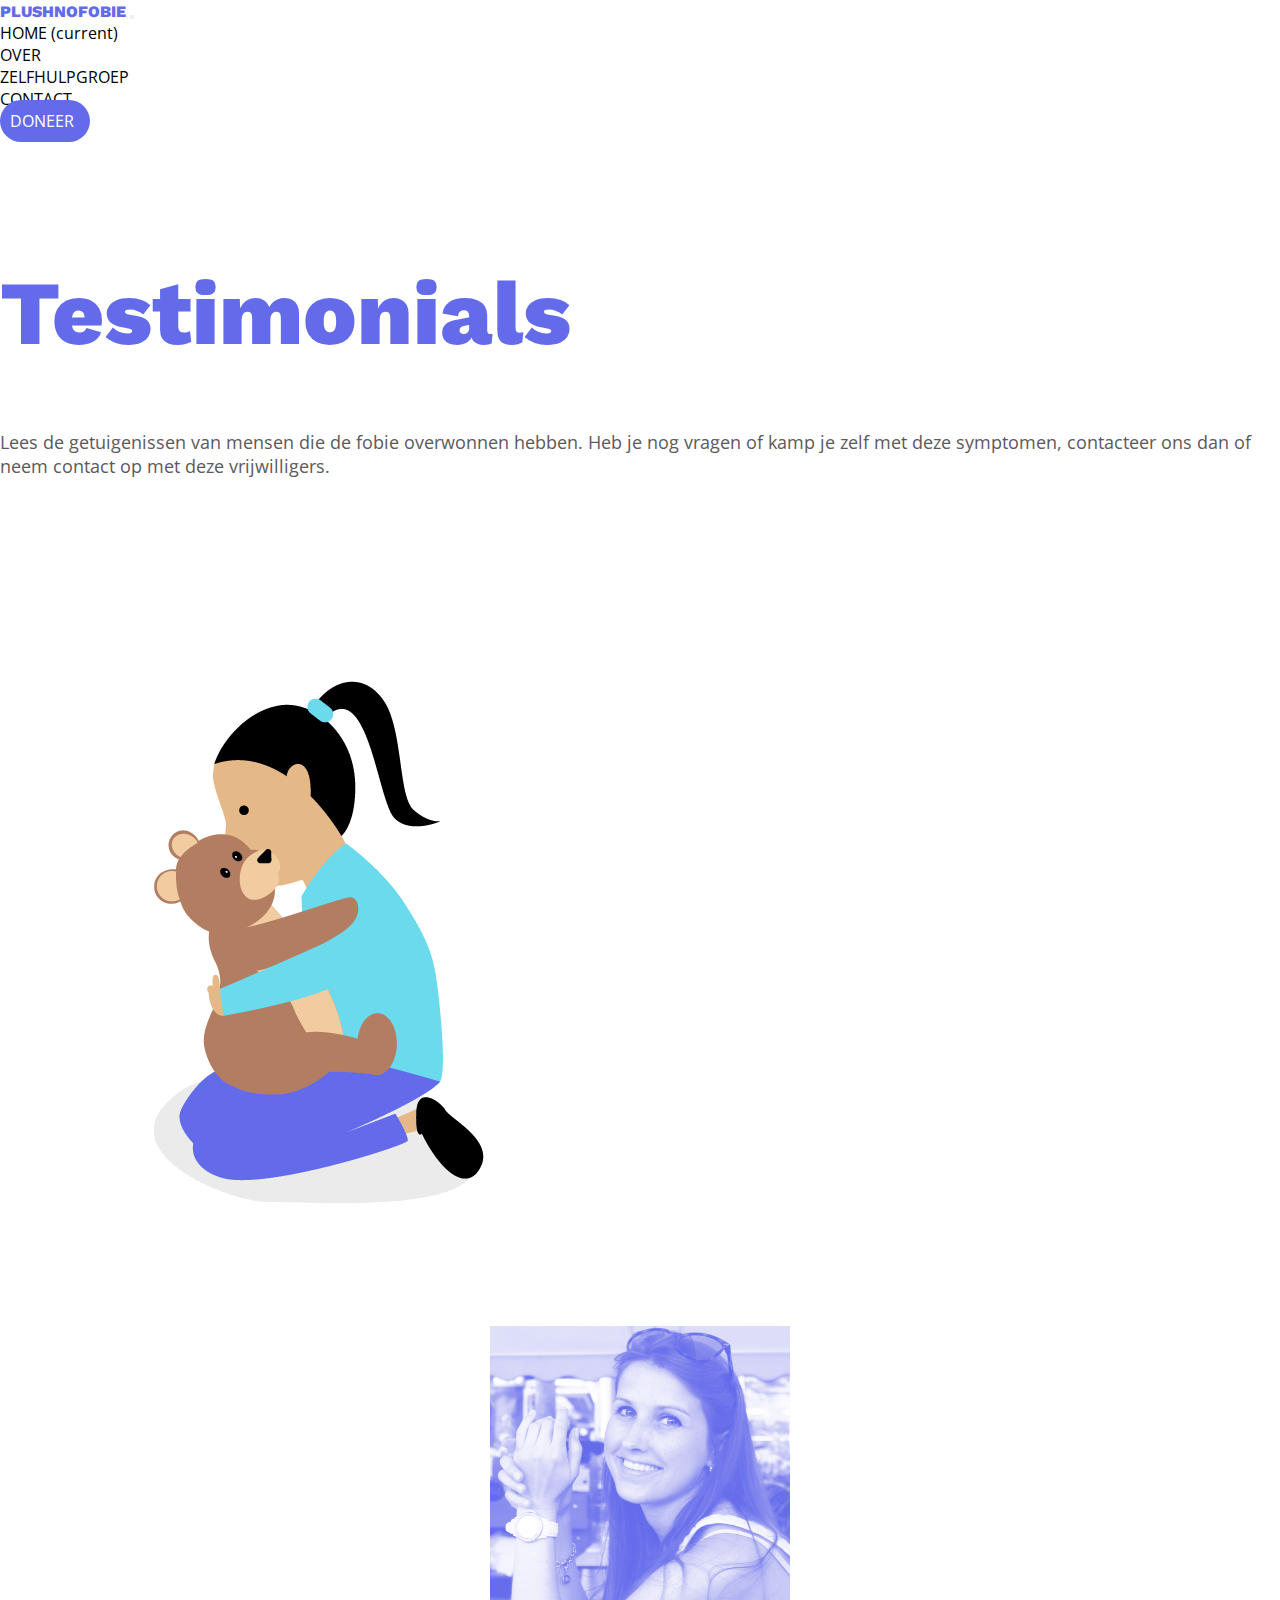
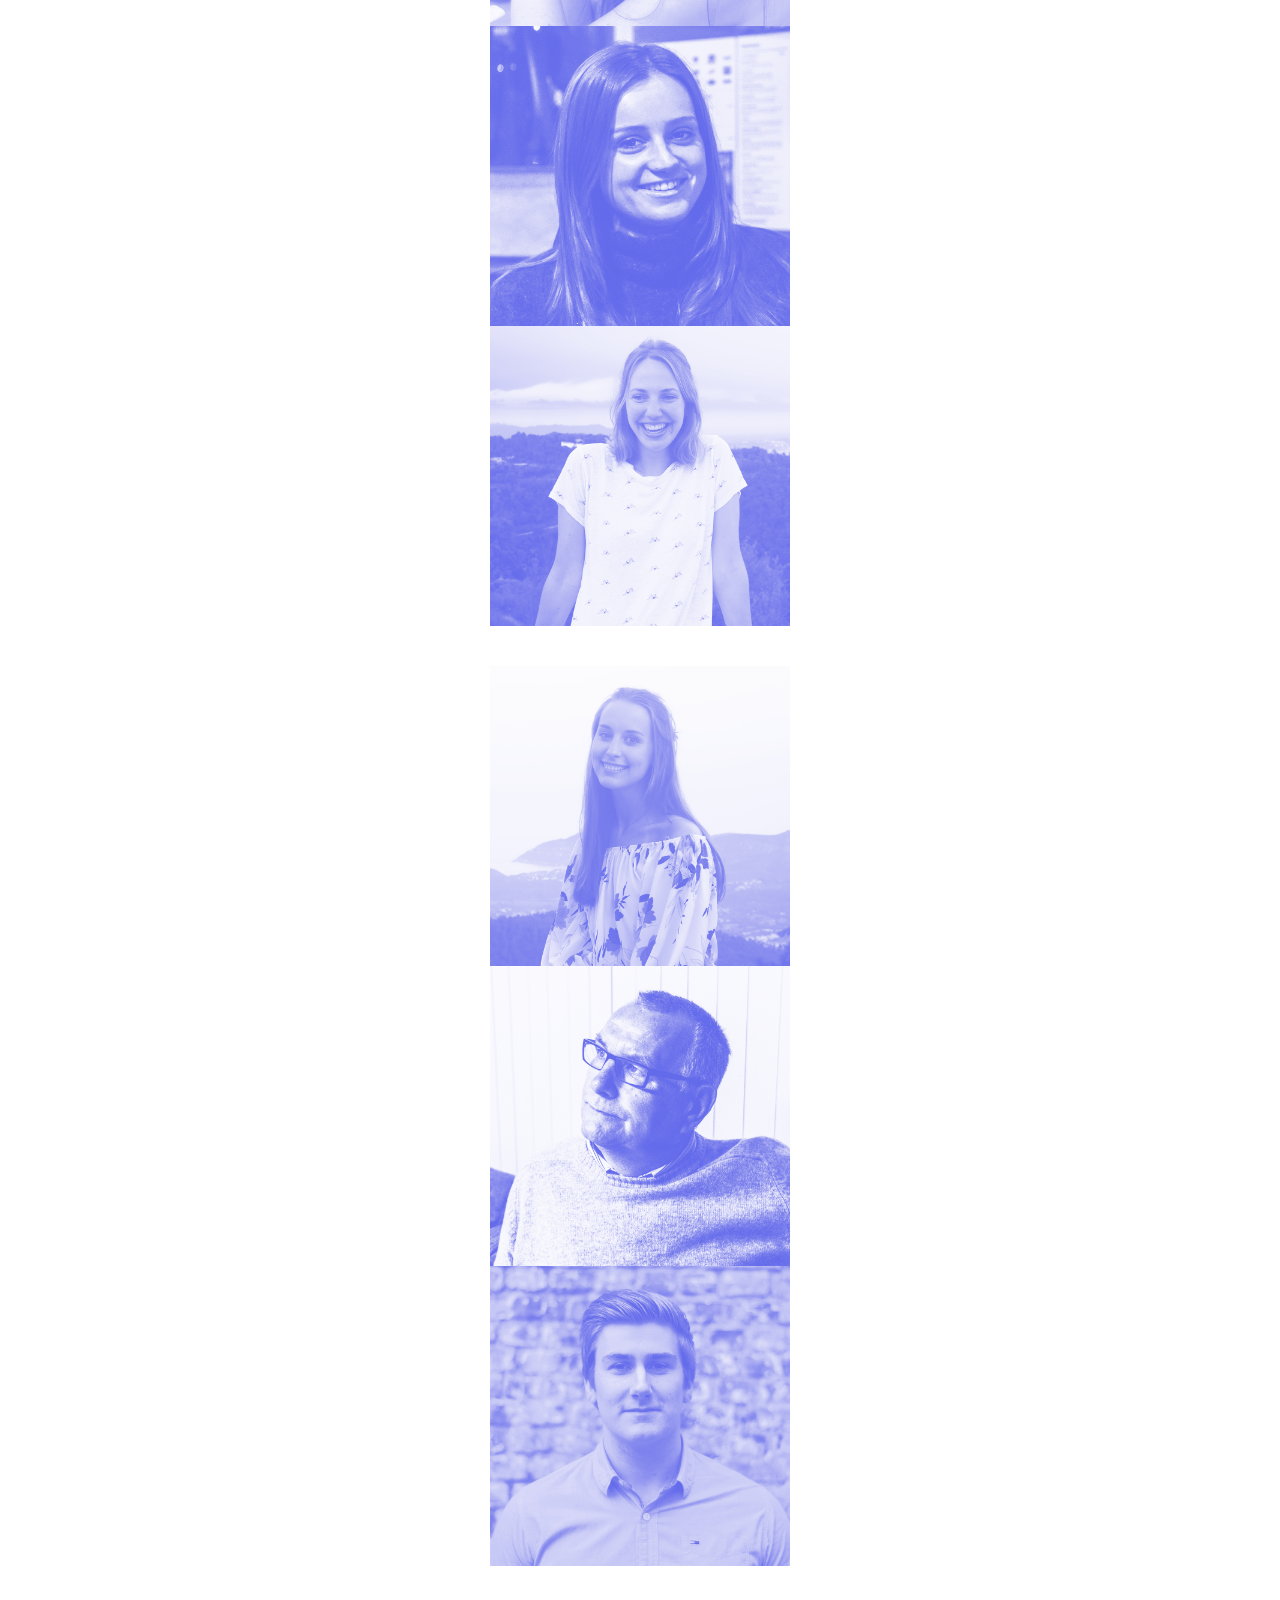
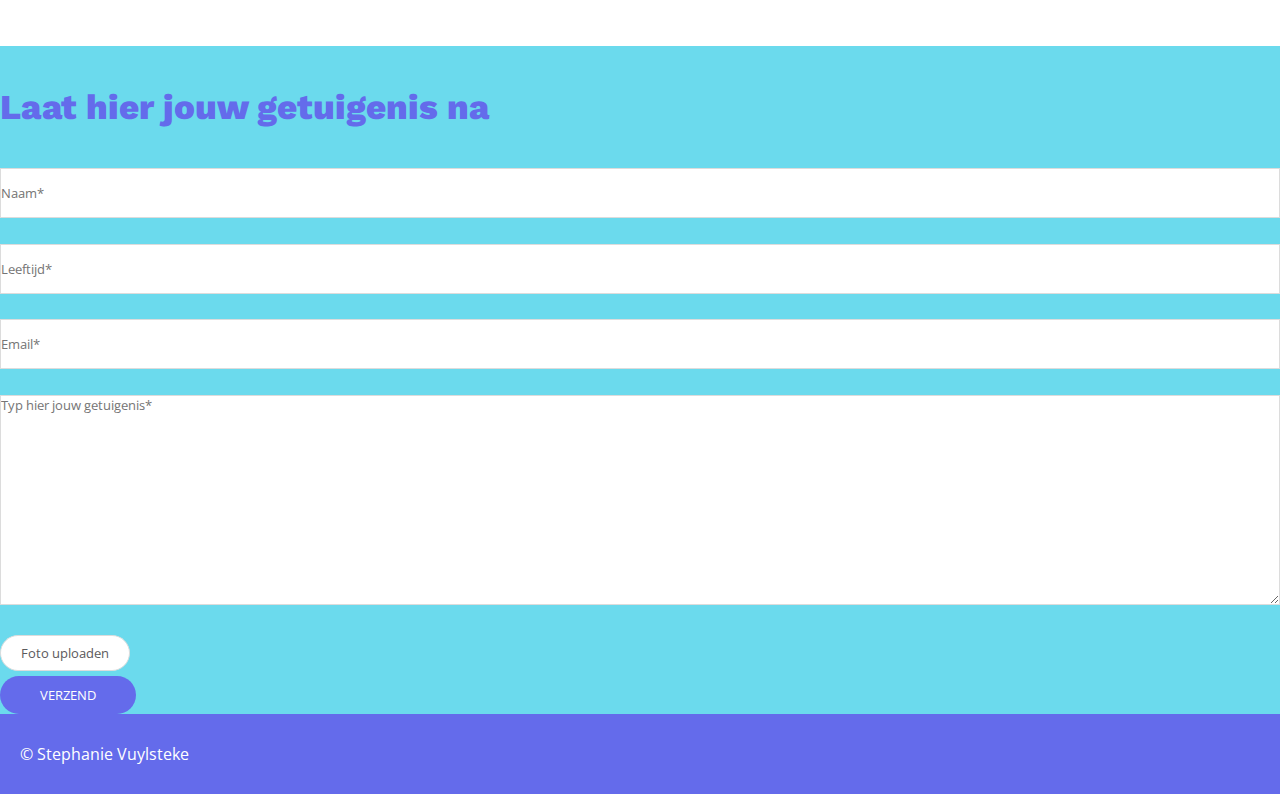
<file: zelfhulpgroep.html>
<!doctype html>
<html>

<head>
    <meta charset="UTF-8">

    <title>NMD II | Stephanie Vuylsteke</title>
    <meta name="viewport" content="width=device-width, initial-scale=1.0">
    <meta http-equiv="X-UA-Compatible" content="ie=edge">
    <!-- bootstrap 4 css -->
    <link rel="stylesheet" href="https://stackpath.bootstrapcdn.com/bootstrap/4.1.3/css/bootstrap.min.css" integrity="sha384-MCw98/SFnGE8fJT3GXwEOngsV7Zt27NXFoaoApmYm81iuXoPkFOJwJ8ERdknLPMO"
        crossorigin="anonymous">

    <!-- custom css -->
    <link rel="shortcut icon" href="assets/images/icons/favicon.ico">
    <link rel="stylesheet" href="https://use.fontawesome.com/releases/v5.0.13/css/all.css" integrity="sha384-DNOHZ68U8hZfKXOrtjWvjxusGo9WQnrNx2sqG0tfsghAvtVlRW3tvkXWZh58N9jp"
        crossorigin="anonymous">
    <link href="https://fonts.googleapis.com/css?family=Open+Sans:300,300i,400,400i,600,600i,700,700i,800|Oswald:200,300,400,500,600,700"
        rel="stylesheet">
    <link href="styles/style.css" rel="stylesheet" type="text/css">

    <!-- Javascript files-->
    <script src="https://ajax.googleapis.com/ajax/libs/jquery/3.3.1/jquery.min.js"></script>
    <script src="js/main.js"></script>

    <title>SCSS intro</title>
</head>

<body>

    <!-- navbar  -->
    <div class="container">
        <nav class="navbar navbar-expand-lg navbar-light bg-light">
            <a class="navbar-brand" href="index.html">PLUSHNOFOBIE
            </a>
            <button class="navbar-toggler" type="button" data-toggle="collapse" data-target="#navbarSupportedContent"
                aria-controls="navbarSupportedContent" aria-expanded="false" aria-label="Toggle navigation">
                <span class="navbar-toggler-icon"></span>
            </button>

            <div class="collapse navbar-collapse" id="navbarSupportedContent">
                <ul class="navbar-nav ml-auto">
                    <li class="nav-item">
                        <a class="nav-link" href="index.html">HOME <span class="sr-only">(current)</span></a>
                    </li>
                    <li class="nav-item">
                        <a class="nav-link" href="over.html">OVER</a>
                    </li>
                    <li class="nav-item activetab">
                        <a class="nav-link" href="zelfhulpgroep.html">ZELFHULPGROEP</a>
                    </li>
                    <li class="nav-item">
                        <a class="nav-link" href="contact.html">CONTACT</a>
                    </li>
                    <li class="nav-item">
                        <a class="nav-link doneerknop" href="doneer.html">DONEER</a>
                    </li>
                </ul>
            </div>
        </nav>
    </div>

    <!-- header  -->
    <div class="container header">
        <div class="row">
            <div class="col-md-8 col-sm-12">
                <h1>Testimonials</h1>
                <p class="h3ondertitel">Lees de getuigenissen van mensen die de fobie overwonnen hebben. Heb je nog
                    vragen of kamp je zelf met deze symptomen, contacteer ons dan of neem contact op met deze
                    vrijwilligers. </p>
            </div>
            <div class="col-md-4 col-sm-12">
                <img src="images/zelfhulpgroep.png" alt="Hugging a teddybear" class="img-fluid teddy">
                </article>
            </div>
        </div>

        <!-- flipcards  -->
        <!-- 1ste rij-->
        <!-- 1-->

        <div class="container flipcards">
            <div class="row">
                <div class="col-md-4 col-sm-12">
                    <div class="flip-card">
                        <div class="flip-card-inner">
                            <div class="flip-card-front">
                                <img src="images/foto1.png" alt="Foto 1" style="width:300px;height:300px;">
                            </div>
                            <div class="flip-card-back">
                                <p class=test>"Enkele jaren geleden werd ik slachtoffer van plushnofobie. Ik
                                    wil heel graag mijn ervaringen met jullie delen en hoe ik de fobie heb overwonnen
                                    dus aarzel niet om mij te contacteren. </p>
                                <p class="naam-leeftijd">Anke Desmet <strong>// 25 jaar</strong></p>
                                <div class=contactme>
                                    <a class="carda" href="mailto:stephanie_vuylsteke@hotmail.com">Contacteer mij</a><br><br>
                                </div>
                            </div>
                        </div>
                    </div>
                </div>
                <!-- 2  -->

                <div class="col-md-4 col-sm-12">
                    <div class="flip-card">
                        <div class="flip-card-inner">
                            <div class="flip-card-front">
                                <img src="images/foto2.png" alt="Foto 2" style="width:300px;height:300px;">
                            </div>
                            <div class="flip-card-back">
                                <p class=test>"Enkele jaren geleden werd ik slachtoffer van plushnofobie. Ik
                                    wil heel graag mijn ervaringen met jullie delen en hoe ik de fobie heb overwonnen
                                    dus aarzel niet om mij te contacteren. </p>

                                <p class="naam-leeftijd">Stephanie Vuylsteke <strong>// 24 jaar</strong></p>
                                <div class=contactme>
                                    <a class="carda" href="mailto:stephanie_vuylsteke@hotmail.com">Contacteer mij</a><br><br>
                                </div>
                            </div>
                        </div>
                    </div>
                </div>
                <!-- 3  -->

                <div class="col-md-4 col-sm-12">
                    <div class="flip-card">
                        <div class="flip-card-inner">
                            <div class="flip-card-front">
                                <img src="images/foto3.png" alt="Foto 3" style="width:300px;height:300px;">
                            </div>
                            <div class="flip-card-back">
                                <p class=test>"Enkele jaren geleden werd ik slachtoffer van plushnofobie. Ik
                                    wil heel graag mijn ervaringen met jullie delen en hoe ik de fobie heb overwonnen
                                    dus aarzel niet om mij te contacteren. </p>

                                <p class="naam-leeftijd">Birgit Wittezaele <strong>// 28 jaar</strong></p>
                                <div class=contactme>
                                    <a class="carda" href="mailto:stephanie_vuylsteke@hotmail.com">Contacteer mij</a><br><br>
                                </div>
                            </div>
                        </div>
                    </div>
                </div>
            </div>
            <!-- 2ste rij-->

            <!-- 1 -->

            <div class="row pictures">
                <div class="col-md-4 col-sm-12">
                    <div class="flip-card">
                        <div class="flip-card-inner">
                            <div class="flip-card-front">
                                <img src="images/foto4.png" alt="Foto 4" style="width:300px;height:300px;">
                            </div>
                            <div class="flip-card-back ">
                                <p class=test>"Enkele jaren geleden werd ik slachtoffer van plushnofobie. Ik
                                    wil heel graag mijn ervaringen met jullie delen en hoe ik de fobie heb overwonnen
                                    dus aarzel niet om mij te contacteren. </p>

                                <p class="naam-leeftijd">Hélène Dujardin <strong>// 26 jaar</strong></p>
                                <div class=contactme>
                                    <a class="carda" href="mailto:stephanie_vuylsteke@hotmail.com">Contacteer mij</a><br><br>
                                </div>
                            </div>
                        </div>
                    </div>
                </div>
                <!-- 2  -->
                <div class="col-md-4 col-sm-12">
                    <div class="flip-card">
                        <div class="flip-card-inner">
                            <div class="flip-card-front">
                                <img src="images/foto5.png" alt="Foto 5" style="width:300px;height:300px;">
                            </div>
                            <div class="flip-card-back">
                                <p class=test>"Enkele jaren geleden werd ik slachtoffer van plushnofobie. Ik
                                    wil heel graag mijn ervaringen met jullie delen en hoe ik de fobie heb overwonnen
                                    dus aarzel niet om mij te contacteren. </p>

                                <p class="naam-leeftijd">Paul Seurynck <strong>// 60 jaar</strong></p>
                                <div class=contactme>
                                    <a class="carda" href="mailto:stephanie_vuylsteke@hotmail.com">Contacteer mij</a><br><br>
                                </div>
                            </div>
                        </div>
                    </div>
                </div>
                <!-- 3  -->
                <div class="col-md-4 col-sm-12">
                    <div class="flip-card">
                        <div class="flip-card-inner">
                            <div class="flip-card-front">
                                <img src="images/foto6.png" alt="Foto 5" style="width:300px;height:300px;">
                            </div>
                            <div class="flip-card-back">
                                <p class=test>"Enkele jaren geleden werd ik slachtoffer van plushnofobie. Ik
                                    wil heel graag mijn ervaringen met jullie delen en hoe ik de fobie heb overwonnen
                                    dus aarzel niet om mij te contacteren. </p>

                                <p class="naam-leeftijd">Emile Dejonghe <strong>// 23 jaar</strong></p>
                                <div class=contactme>
                                    <a class="carda" href="mailto:stephanie_vuylsteke@hotmail.com">Contacteer mij</a><br><br>
                                </div>
                            </div>
                        </div>
                    </div>
                </div>

            </div>
        </div>
    </div>


    <!-- form -->
    <div class="contact-section">
        <div class="container contact-formular">

            <form method="post">
                <h3>Laat hier jouw getuigenis na</h3>
                <div class="row">
                    <div class="col-md-6 col-sm-12">
                        <div class="form-group">
                            <input type="text" name="txtName" class="form-control" placeholder="Naam*" value="" style="width: 100%; height: 50px;">
                        </div>
                        <div class="form-group">
                            <input type="text" name="txtAge" class="form-control" placeholder="Leeftijd*" value=""
                                style="width: 100%; height: 50px;">
                        </div>
                        <div class="form-group">
                            <input type="text" name="txtEmail" class="form-control" placeholder="Email*" value="" style="width: 100%; height: 50px;">
                        </div>

                    </div>
                    <div class="col-md-6 col-sm-12">
                        <div class="form-group">
                            <textarea name="txtMsg" class="form-control" placeholder="Typ hier jouw getuigenis*" style="width: 100%; height: 210px;"></textarea>
                        </div>

                    </div>
                </div>
            </form>

            <div class="row">
                    <div class="col-md-6 col-sm-12">
                            <div class="upload-btn-wrapper">
                                    <button class="btn">Foto uploaden</button>
                                    <input type="file" name="myfile" />
                                  </div>
                                </div>
                    <div class="col-md-6 col-sm-12">
                        <div class="form-group">
                            <input type="submit" name="btnSubmit" class="btnhelp" value="VERZEND"/>
                        </div>
                    </div>
                   
                </div>
            </div>
        </div>
    </div>


                <!-- footer -->
                <footer class="foeter">
                    <div class="container">

                        <div class="footer_container">
                            <!-- <p class="linkerkant"> © Stephanie Vuylsteke</p> -->
                            <div>© Stephanie Vuylsteke</div>
                            <div>
                                <!-- <div class="rechterkant"> -->
                                <a href="https://www.facebook.com">
                                    <i class="fab fa-facebook-f square"></i>
                                </a>
                                <a href="https://www.instagram.com">
                                    <i class="fab fa-instagram "></i>
                                </a>
                                <!-- </div> -->
                            </div>
                        </div>
                </footer>
            </div>
            <div class="spacer"></div>

            <script src="https://code.jquery.com/jquery-3.3.1.slim.min.js" integrity="sha384-q8i/X+965DzO0rT7abK41JStQIAqVgRVzpbzo5smXKp4YfRvH+8abtTE1Pi6jizo"
                crossorigin="anonymous"></script>
            <script src="https://cdnjs.cloudflare.com/ajax/libs/popper.js/1.14.3/umd/popper.min.js" integrity="sha384-ZMP7rVo3mIykV+2+9J3UJ46jBk0WLaUAdn689aCwoqbBJiSnjAK/l8WvCWPIPm49"
                crossorigin="anonymous"></script>
            <script src="https://stackpath.bootstrapcdn.com/bootstrap/4.1.3/js/bootstrap.min.js" integrity="sha384-ChfqqxuZUCnJSK3+MXmPNIyE6ZbWh2IMqE241rYiqJxyMiZ6OW/JmZQ5stwEULTy"
                crossorigin="anonymous"></script>
</body>

</html>
</file>
<file: styles/style.css>
@import url("https://fonts.googleapis.com/css?family=Open+Sans|Work+Sans");
* {
  padding: 0;
  margin: 0;
  font-family: "Open Sans", sans-serif;
  -webkit-box-sizing: border-box;
          box-sizing: border-box;
}

/*Titels/Paragrafen*/
p {
  color: black;
  font-size: 14px;
}

@media (min-width: 650px) {
  p {
    font-size: 16px;
  }
}

@media (min-width: 1200px) {
  p {
    font-size: 18px;
  }
}

h1 {
  color: #646BEB;
  font-size: 90px;
  font-family: "Work Sans", sans-serif;
  font-weight: 800;
  margin-top: 10%;
  margin-bottom: 5%;
}

@media (max-width: 450px) {
  h1 {
    font-size: 20px;
    text-align: center;
  }
}

@media (max-width: 650px) {
  h1 {
    font-size: 65px;
    text-align: center;
  }
}

@media (max-width: 1200px) {
  h1 {
    font-size: 50px;
    margin-bottom: 40px;
  }
}

.h3ondertitel {
  font-size: 18px;
  color: #5B5A5C;
}

@media (max-width: 450px) {
  .h3ondertitel {
    font-size: 15px;
    text-align: center;
    padding: 10px;
  }
}

/* Navigatiebar*/
.nav {
  background-color: #6BDAED !important;
}

.navbar {
  background-color: white !important;
}

.navbar-brand {
  font-family: "Work Sans", sans-serif;
  color: #646BEB !important;
  font-weight: 800;
  margin-top: 10px;
}

.nav-item .nav-link {
  padding-right: 1em !important;
  color: black !important;
  margin-top: 10px;
}

.nav-item .nav-link:hover {
  border: 2px #646BEB solid;
  border-radius: 30px;
}

.nav-item .nav-link:active {
  border: 1px #646BEB !important;
  border-radius: 30px;
}

.nav-item .doneerknop {
  color: white !important;
  background-color: #646BEB;
  padding: 10px;
  border: 1px;
  border-radius: 30px;
}

/* HOMEPAGINA*/
.contact-section-home {
  background-color: #6BDAED;
}

.contact-section-home .h1ondertitel {
  color: black;
  font-family: "Open Sans", sans-serif;
  font-size: 32px;
}

@media (max-width: 650px) {
  .contact-section-home .h1ondertitel {
    font-size: 20px;
    text-align: center;
  }
}

.contact-section-home .imgheader {
  margin-top: 20%;
}

@media (max-width: 450px) {
  .contact-section-home .imgheader {
    margin-top: 0%;
    padding-bottom: 10%;
  }
}

@media (max-width: 650px) {
  .contact-section-home .imgheader {
    margin-top: 0%;
  }
}

.contact-section-home .donkerblauw {
  background-color: #646BEB;
  border: none;
  color: white;
  border-radius: 40px;
  padding: 15px 100px;
  margin-bottom: 80px;
  margin-top: 20px 0px 80px 0px;
}

@media (max-width: 450px) {
  .contact-section-home .donkerblauw {
    margin: 0 auto;
    width: 100%;
  }
}

@media (max-width: 650px) {
  .contact-section-home .donkerblauw {
    margin: 0 auto;
    width: 100%;
    margin-top: 5%;
  }
}

/* Cards */
.homepagina .card {
  background-color: white;
  margin-top: 60px;
  margin-bottom: 40px;
}

.homepagina .card .card-img-top {
  display: block;
  margin: 0 auto;
  width: 70%;
}

@media (max-width: 1200px) {
  .homepagina .card .card-img-top {
    display: block;
    margin-left: auto;
    margin-right: auto;
    width: 50%;
  }
}

.homepagina .card .card-text {
  font-family: "Open Sans", sans-serif;
  text-align: center;
  color: black;
  margin-top: 40px;
  font-size: 18px;
  padding: 10px;
}

@media (max-width: 1200px) {
  .homepagina .card .card-text {
    font-size: 18px;
    color: black;
    padding: 30px;
  }
}

.homepagina .card .btn-primary {
  background-color: #6BDAED;
  color: black;
  border-radius: 40px;
  padding: 15px;
  margin: 40px 20px 20px 20px;
  border: none;
  display: block;
}

@media (max-width: 1200px) {
  .homepagina .card .btn-primary {
    width: 80%;
    margin: 0 auto;
    margin-bottom: 10%;
  }
}

.homepagina .card .card-title {
  font-size: 35px;
  color: black;
  font-family: "Work Sans", sans-serif;
  text-align: center;
  color: black;
  font-weight: 400;
}

@media (max-width: 650px) {
  .homepagina .card .card-title {
    font-size: 20px;
    color: black;
  }
}

@media (max-width: 1200px) {
  .homepagina .card .card-title {
    font-size: 30px;
    color: black;
  }
}

/* OVER pagina*/
.over {
  margin-top: -20px;
}

@media (max-width: 1200px) {
  .card-body {
    margin-top: 0px;
    padding: 0px;
    text-align: center;
  }
}

.card-body .hoofdkolom {
  margin-top: 5rem;
}

.card-body .hoofdkolom .kleurvlak {
  background-color: #646BEB;
  width: 1%;
  height: 100px;
  border-radius: 20px;
}

@media (max-width: 1200px) {
  .card-body .hoofdkolom .kleurvlak {
    display: none;
  }
}

.card-body .hoofdkolom .tekstvlak {
  width: 80%;
  left: 30px;
  top: -135px;
  position: relative;
  z-index: 2;
  color: color6;
}

.card-body .hoofdkolom .tekstvlak .card-titel {
  font-size: 35px;
  color: black;
  font-family: "Work Sans", sans-serif;
  color: #646BEB;
  font-weight: 800;
}

@media (max-width: 1200px) {
  .card-body .hoofdkolom .tekstvlak .card-titel {
    text-align: center;
  }
}

.card-body .hoofdkolom .tekstvlak .betekenis {
  font-family: "Work Sans", sans-serif;
  text-align: left;
  color: #646BEB;
  font-weight: 800;
  font-size: 35px;
}

.card-body .hoofdkolom .tekstvlak .betekenis:first-of-type {
  margin-top: 2rem;
}

@media (max-width: 1200px) {
  .card-body .hoofdkolom .tekstvlak .betekenis:first-of-type {
    margin-top: 7rem;
    text-align: center;
  }
}

.card-body .hoofdkolom .tekstvlak .uitleg {
  font-size: 18px;
  color: black;
}

@media (max-width: 1200px) {
  .card-body .hoofdkolom .tekstvlak .uitleg {
    font-size: 15px;
  }
}

.card-body .hoofdkolom .tekstvlak .quote {
  font-family: "Open Sans", sans-serif;
  text-align: left;
  color: #646BEB;
  font-weight: 400;
  font-size: 25px;
}

@media (max-width: 1200px) {
  .card-body .hoofdkolom .tekstvlak .quote {
    font-size: 18px;
    text-align: center;
  }
}

.card-body .hoofdkolom .tekstvlak .btn-primary-doneer {
  background-color: #646BEB;
  color: white;
  border-radius: 40px;
  margin-top: 20px;
}

@media (min-width: 1200px) {
  .card-body .hoofdkolom .tekstvlak .btn-primary-doneer {
    width: 50%;
  }
}

.next {
  display: -webkit-box;
  display: -ms-flexbox;
  display: flex;
}

/* ZELFHULPGROEP*/
@media (max-width: 1200px) {
  .teddy {
    margin-top: -20%;
  }
}

/* flipcards*/
.flip-card:hover .flip-card-inner {
  -webkit-transform: rotateY(180deg);
          transform: rotateY(180deg);
}

/* position the front and back side */
.flip-card-front,
.flip-card-back {
  position: absolute;
  width: 100%;
  height: 100%;
  -webkit-backface-visibility: hidden;
          backface-visibility: hidden;
}

.pictures {
  margin-top: 40px;
}

/* style the back side */
.flip-card-back {
  background-color: #6BDAED;
  color: white;
  -webkit-transform: rotateY(180deg);
          transform: rotateY(180deg);
}

.flip-card-back .test {
  padding-top: 30px;
  padding-left: 20px;
  padding-right: 20px;
  font-size: 1rem;
}

.flip-card-back .contactme {
  background-color: #646BEB;
  padding-top: 20px;
  padding-bottom: 10px;
}

.flip-card-back .contactme .a {
  color: white !important;
}

.carda {
  color: white;
}

.flip-card {
  background-color: transparent;
  height: 300px;
}

.flip-card .flip-card-inner {
  position: relative;
  width: 300px;
  height: 100%;
  text-align: center;
  -webkit-transition: -webkit-transform 0.8s;
  transition: -webkit-transform 0.8s;
  transition: transform 0.8s;
  transition: transform 0.8s, -webkit-transform 0.8s;
  -webkit-transform-style: preserve-3d;
          transform-style: preserve-3d;
  margin: 0 auto;
}

@media (max-width: 450px) {
  .flip-card {
    margin-bottom: 5%;
  }
}

@media (max-width: 1200px) {
  .flip-card {
    margin-bottom: 10%;
  }
}

/* zelfhulpgroep form */
.contact-formular h3 {
  padding-top: 40px;
  padding-bottom: 40px;
  font-family: "Work Sans", sans-serif;
  text-align: left;
  color: #646BEB;
  font-weight: 800;
  font-size: 35px;
  margin-top: 80px;
}

@media (max-width: 1200px) {
  .contact-formular h3 {
    text-align: center;
  }
}

@media (max-width: 1200px) {
  .contact-formular h3 {
    width: 100%;
  }
}

.contact-formular .upload-btn-wrapper {
  position: relative;
  overflow: hidden;
  display: inline-block;
}

@media (max-width: 1200px) {
  .contact-formular .upload-btn-wrapper {
    text-align: center;
    width: 100%;
  }
}

.contact-formular .upload-btn-wrapper input[type=file] {
  font-size: 100px;
  position: absolute;
  left: 0;
  top: 0;
  opacity: 0;
}

.contact-formular .btn {
  border: 1px solid #DCDCDC;
  color: #5B5A5C;
  background-color: white;
  padding: 8px 20px;
  border-radius: 30px;
}

@media (max-width: 1200px) {
  .contact-formular .btn {
    width: 100%;
  }
}

.contact-formular .btnhelp {
  background-color: #646BEB;
  border: none;
  color: white;
  padding: 10px 40px;
  border-radius: 30px;
}

@media (max-width: 1200px) {
  .contact-formular .btnhelp {
    text-align: center;
    margin: 0 auto;
    width: 100%;
    margin-top: 20px;
    margin-bottom: 20px;
  }
}

/* CONTACT pagina*/
.contact-section {
  background-color: #6BDAED;
}

.contact-section-back {
  background-color: #6BDAED;
}

@media (max-width: 1200px) {
  .contact-section-back {
    background-color: color5;
  }
}

.contact {
  background-color: #646BEB;
  padding: 3% 0% 3% 3%;
  margin-top: 10%;
  margin-bottom: 21%;
}

@media (max-width: 1200px) {
  .contact {
    text-align: center;
    margin: 0;
  }
}

.contact .witdik {
  color: white;
  font-size: 34px;
  font-family: "Work Sans", sans-serif;
  font-weight: 800;
}

.white {
  color: white;
}

.vakrechts {
  background-color: white;
  margin-top: 10%;
  width: 100%;
  padding: 40px;
  padding-right: 60px;
  margin-bottom: 21%;
}

@media (max-width: 1200px) {
  .vakrechts {
    text-align: center;
    margin-bottom: 0%;
    margin-top: 0%;
  }
}

.form-control {
  background-color: white !important;
  border: #DCDCDC 1px solid !important;
  border-radius: 0px;
}

@media (max-width: 1200px) {
  .form-group {
    text-align: center;
  }
}

@media (max-width: 1200px) {
  .btn-help {
    display: inline-block;
  }
}

.btn-verzend {
  background-color: #646BEB;
  border-radius: 30px;
  padding: 10px;
  color: white;
  padding-left: 40px;
  padding-right: 40px;
  border-color: none;
  width: 100%;
}

@media (max-width: 1200px) {
  .btn-verzend {
    width: 100%;
  }
}

/* donation forms */
@media (max-width: 1200px) {
  .donatie {
    text-align: center;
  }
}

.donatie .titel {
  font-family: "Open Sans", sans-serif;
  color: #646BEB;
  font-weight: 700;
  font-size: 20px;
  margin-top: -20px;
}

.donatie .pdonatie {
  font-size: 18px;
  color: #5B5A5C;
}

.donatie .progress {
  height: 30px;
  border-radius: 25px;
  margin-bottom: 24px;
  margin-top: 40px;
}

.donatie .progress-bar {
  color: white;
  background-color: #646BEB;
}

.right {
  text-align: right;
}

@media (max-width: 1200px) {
  .right {
    text-align: center;
  }
}

a {
  text-decoration: none;
}

a:hover {
  color: white;
}

.achtergrondkl {
  background-color: #B37D62;
  text-align: center;
  margin-top: 80px;
  margin-bottom: 40px;
}

.button {
  border: 1px solid #DCDCDC;
  color: #5B5A5C;
  background-color: white;
  border-radius: 30px;
}

@media (max-width: 1200px) {
  .button {
    width: 100%;
    margin-top: 20px;
  }
}

.btn-doneer {
  background-color: #F0CCA0 !important;
  color: black;
  border: none;
  margin: 0 auto;
  padding: 20px 20px;
  border-radius: 20px;
  margin-top: 20px;
  margin-bottom: 20px;
}

.btn-doneerform {
  background-color: #F0CCA0 !important;
  color: black;
  border: none;
  padding: 5%;
  border-radius: 20px;
  margin-top: 7%;
  margin-bottom: 7%;
  margin-left: 4%;
  margin-right: 4%;
  width: 100%;
}

.form-control {
  background-color: white;
  border: none;
  margin-bottom: 2%;
}

.form-check-label {
  color: white;
  font-size: 12px;
}

.pad {
  padding-top: 30px;
}

@media (max-width: 777px) {
  .streep {
    display: none;
  }
}

.cijfer {
  color: #646BEB;
  font-size: 60px;
  font-weight: 800;
}

@media (min-width: 650px) {
  .cijfer {
    font-size: 40px;
  }
}

@media (min-width: 1200px) {
  .cijfer {
    font-size: 60px;
  }
}

.spac {
  margin-top: 40px;
}

/* Footer */
footer.foeter {
  padding: 0 20px;
  bottom: 0px;
  width: 100%;
  height: 80px;
  background-color: #646BEB;
  display: -webkit-box;
  display: -ms-flexbox;
  display: flex;
}

footer.foeter .footer_container {
  width: 100%;
  height: 100%;
  display: -webkit-box;
  display: -ms-flexbox;
  display: flex;
  -webkit-box-pack: justify;
      -ms-flex-pack: justify;
          justify-content: space-between;
  -webkit-box-align: center;
      -ms-flex-align: center;
          align-items: center;
  color: white;
  font-family: "Open Sans", sans-serif;
}

footer.foeter .footer_container a i {
  font-size: 1em;
  line-height: 60px;
  color: white;
  margin: 0.5rem;
}

footer.foeter .footer_container .linkerkant {
  line-height: 60px;
  color: white;
}
/*# sourceMappingURL=style.css.map */
</file>
